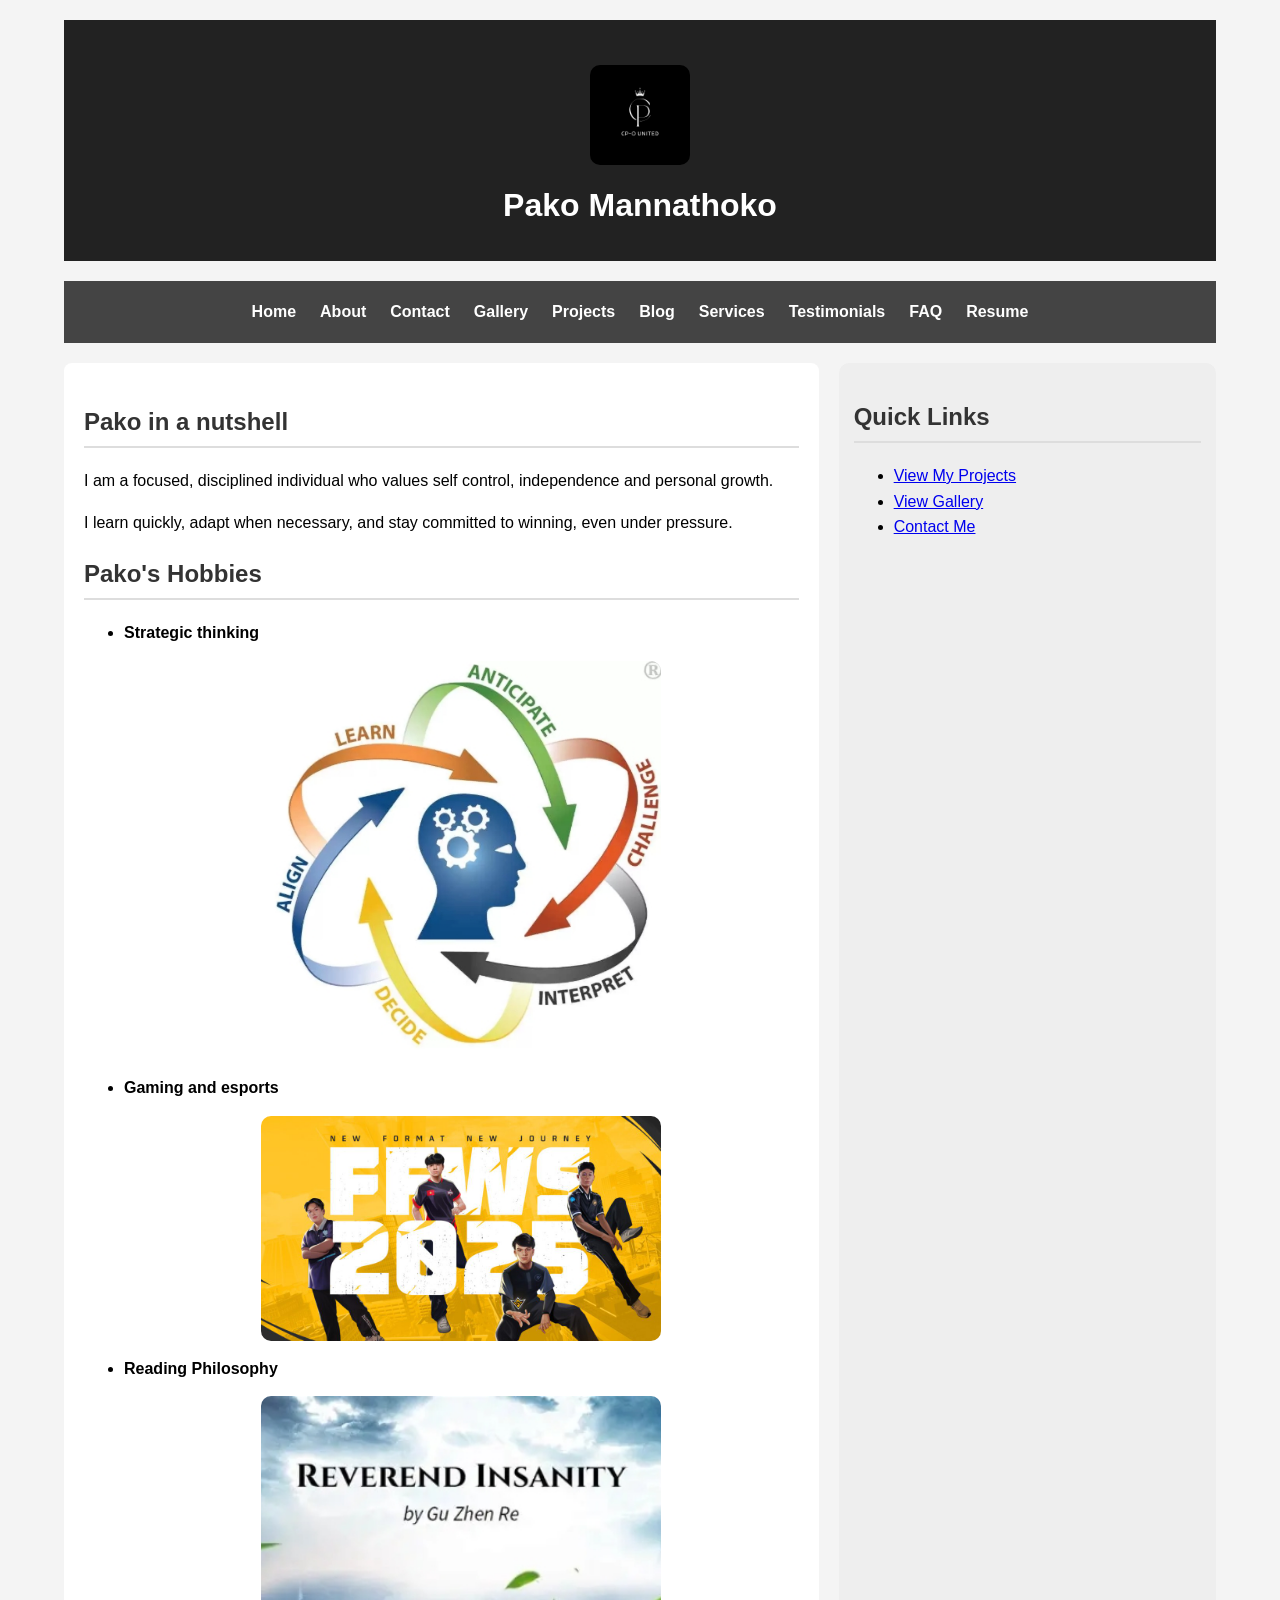
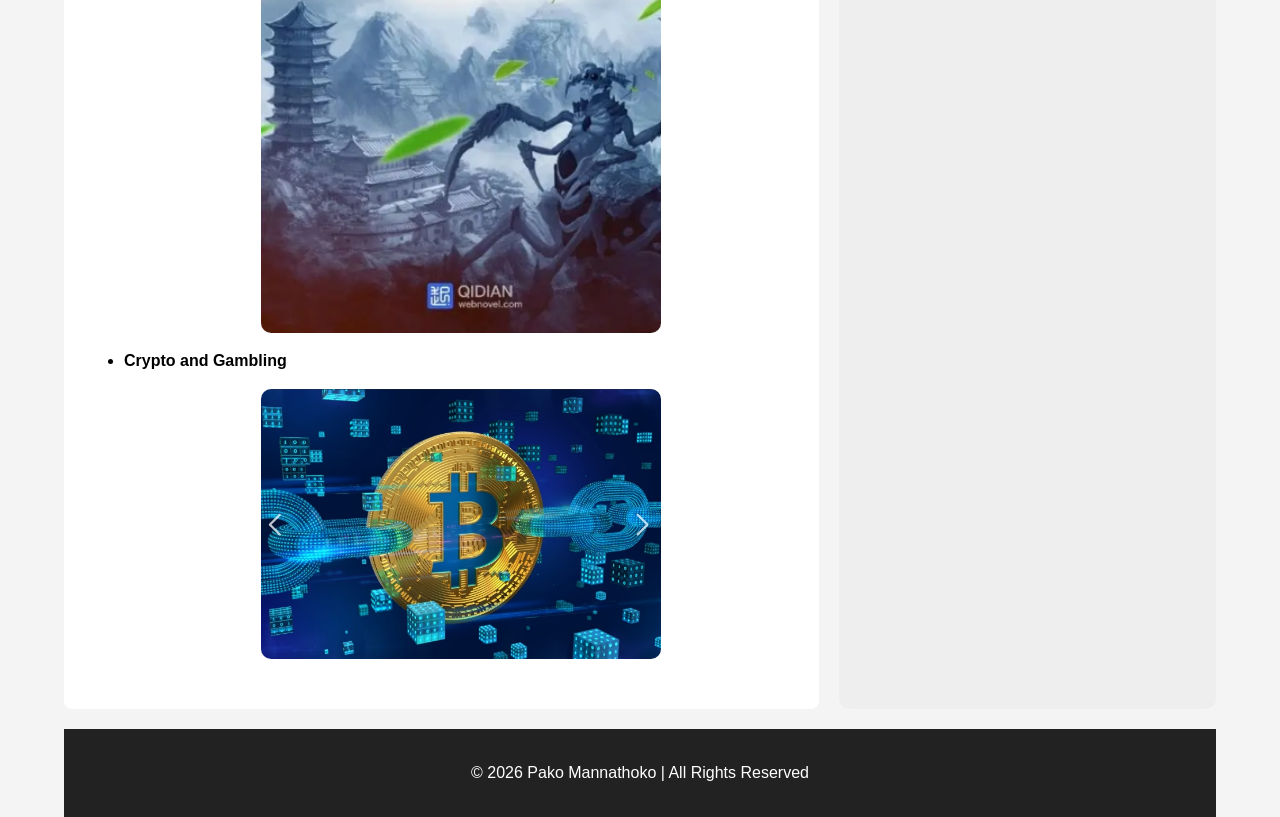
<file: index.html>
<!DOCTYPE html>
<html lang="en">
<head>
  <meta charset="utf-8">
  <meta name="viewport" content="width=device-width, initial-scale=1.0">
  <link rel="stylesheet" href="style.css">
  <title>Pako Mannathoko</title>
</head>
<body>

<div class="page-layout">

<header>
  <a href="index.html">
  <img src="images/logo.png" alt="CP-0 Logo" width="100">
    </a>
  <h1>Pako Mannathoko</h1>
</header>

<nav>
  <button class="nav-toggle" aria-label="Toggle navigation" onclick="this.parentElement.querySelector('.nav-links').classList.toggle('open')">&#9776;</button>
  <div class="nav-links">
    <a href="index.html">Home</a>
    <a href="about.html">About</a>
    <a href="contact.html">Contact</a>
    <a href="gallery.html">Gallery</a>
    <a href="myprojects.html">Projects</a>
    <a href="blog.html">Blog</a>
    <a href="services.html">Services</a>
    <a href="testimonials.html">Testimonials</a>
    <a href="faq.html">FAQ</a>
    <a href="resume.html">Resume</a>
  </div>
</nav>

<main>

  <section>
    <h2>Pako in a nutshell</h2>

    <p>I am a focused, disciplined individual who values self control, independence and personal growth.</p>

    <p>I learn quickly, adapt when necessary, and stay committed to winning, even under pressure.</p>

    <h2>Pako's Hobbies</h2>

    <ul>
      <li>
        <strong>Strategic thinking</strong>
        <img src="./images/strategic.jpeg" alt="Strategic thinking" width=400 height=600>
      </li>

      <li>
        <strong>Gaming and esports</strong>
        <img src="./images/ffws.jpg" alt="Free Fire esports 2025" width=400 height=600>
      </li>

      <li>
        <strong>Reading Philosophy</strong>
        <img src="./images/ri.jpeg" alt="Reverend Insanity book" width=400 height=600>
      </li>

      <li>
        <strong>Crypto and Gambling</strong>
        <img src="./images/bitcoin.jpeg" alt="BlockChain" width=400 height=600>
      </li>
    </ul>
  </section>

</main>

<aside>
  <h2>Quick Links</h2>
  <ul>
    <li><a href="myprojects.html">View My Projects</a></li>
    <li><a href="gallery.html">View Gallery</a></li>
    <li><a href="contact.html">Contact Me</a></li>
  </ul>
</aside>

<footer>
  <p>&copy; 2026 Pako Mannathoko | All Rights Reserved</p>
</footer>

</div>
  <script>
    const observer= new IntersectionObserver((entries))=>{
    entries.forEach(entry=>{
      if(entry.isIntersecting){
        entry.target.classList.add('visible');
      }
    });
    },{threshold: 0.1})
    document.querySelectorAll('.reveal').forEaCH(el=> observer.observe(el));
  </script>
</body>
</html>
</file>
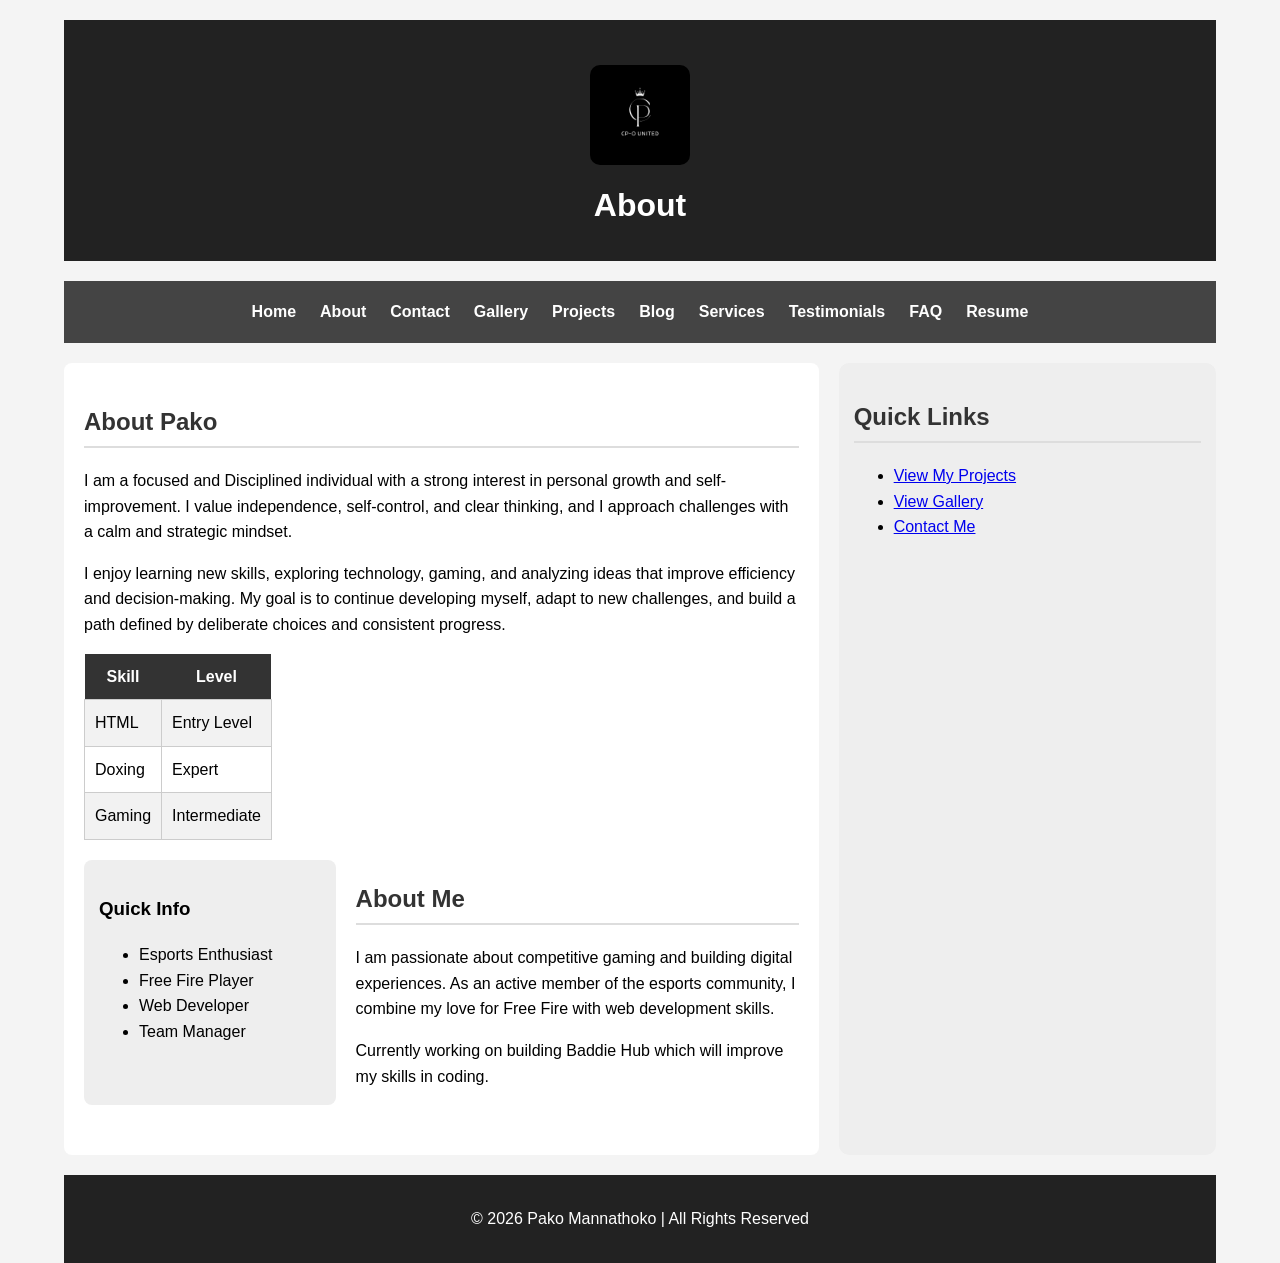
<file: about.html>
<!DOCTYPE html>
<html lang="en">
<head>
  <meta charset="utf-8">
  <meta name="viewport" content="width=device-width, initial-scale=1.0">
  <link rel="stylesheet" href="style.css">
  <title>About - Pako Mannathoko</title>
</head>

<body>

<div class="page-layout">

<header>
 <a href="index.html">
  <img src="images/logo.png" alt="CP-0 Logo" width="100">
    </a>
  <h1>About</h1>
</header>

<nav>
  <button class="nav-toggle" aria-label="Toggle navigation" onclick="this.parentElement.querySelector('.nav-links').classList.toggle('open')">&#9776;</button>
  <div class="nav-links">
    <a href="index.html">Home</a>
    <a href="about.html">About</a>
    <a href="contact.html">Contact</a>
    <a href="gallery.html">Gallery</a>
    <a href="myprojects.html">Projects</a>
    <a href="blog.html">Blog</a>
    <a href="services.html">Services</a>
    <a href="testimonials.html">Testimonials</a>
    <a href="faq.html">FAQ</a>
    <a href="resume.html">Resume</a>
  </div>
</nav>

<main>

  <section>
    <h2>About Pako</h2>

    <p>I am a focused and Disciplined individual with a strong interest in personal growth and self-improvement. I value independence, self-control, and clear thinking, and I approach challenges with a calm and strategic mindset.</p>

    <p>I enjoy learning new skills, exploring technology, gaming, and analyzing ideas that improve efficiency and decision-making. My goal is to continue developing myself, adapt to new challenges, and build a path defined by deliberate choices and consistent progress.</p>

    <table>
      <tr>
        <th>Skill</th>
        <th>Level</th>
      </tr>
      <tr>
        <td>HTML</td>
        <td>Entry Level</td>
      </tr>
      <tr>
        <td>Doxing</td>
        <td>Expert</td>
      </tr>
      <tr>
        <td>Gaming</td>
        <td>Intermediate</td>
      </tr>
    </table>

    <div class="two-column-layout">
      <div class="sidebar">
        <h3>Quick Info</h3>
        <ul>
          <li>Esports Enthusiast</li>
          <li>Free Fire Player</li>
          <li>Web Developer</li>
          <li>Team Manager</li>
        </ul>
      </div>
      <div class="content-area">
        <h2>About Me</h2>
        <p>I am passionate about competitive gaming and building digital experiences. As an active member of the esports community, I combine my love for Free Fire with web development skills.</p>
        <p>Currently working on building Baddie Hub which will improve my skills in coding.</p>
      </div>
    </div>
  </section>

</main>

<aside>
  <h2>Quick Links</h2>
  <ul>
    <li><a href="myprojects.html">View My Projects</a></li>
    <li><a href="gallery.html">View Gallery</a></li>
    <li><a href="contact.html">Contact Me</a></li>
  </ul>
</aside>

<footer>
  <p>&copy; 2026 Pako Mannathoko | All Rights Reserved</p>
</footer>

</div>
</body>
   <script>
    const observer= new IntersectionObserver((entries))=>{
    entries.forEach(entry=>{
      if(entry.isIntersecting){
        entry.target.classList.add('visible');
      }
    });
    },{threshold: 0.1})
    document.querySelectorAll('.reveal').forEaCH(el=> observer.observe(el));
  </script>
</html>
</file>
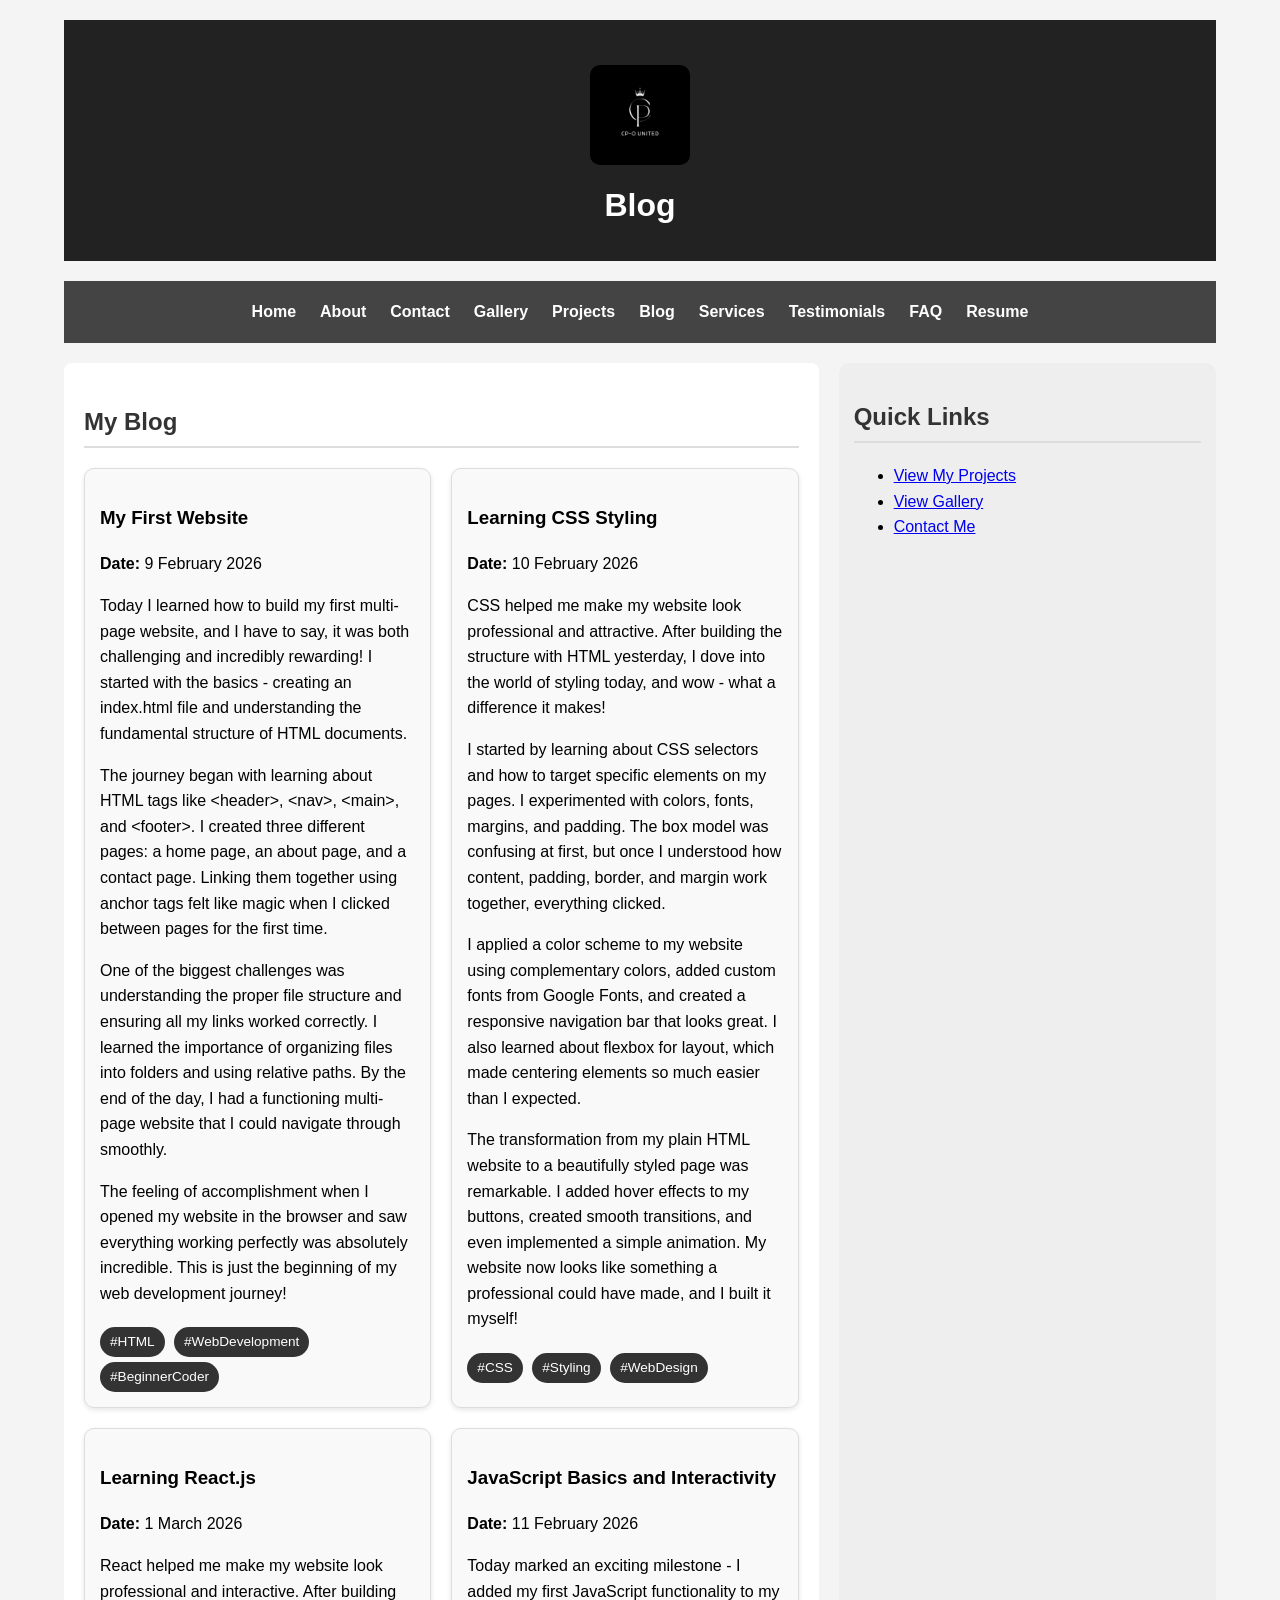
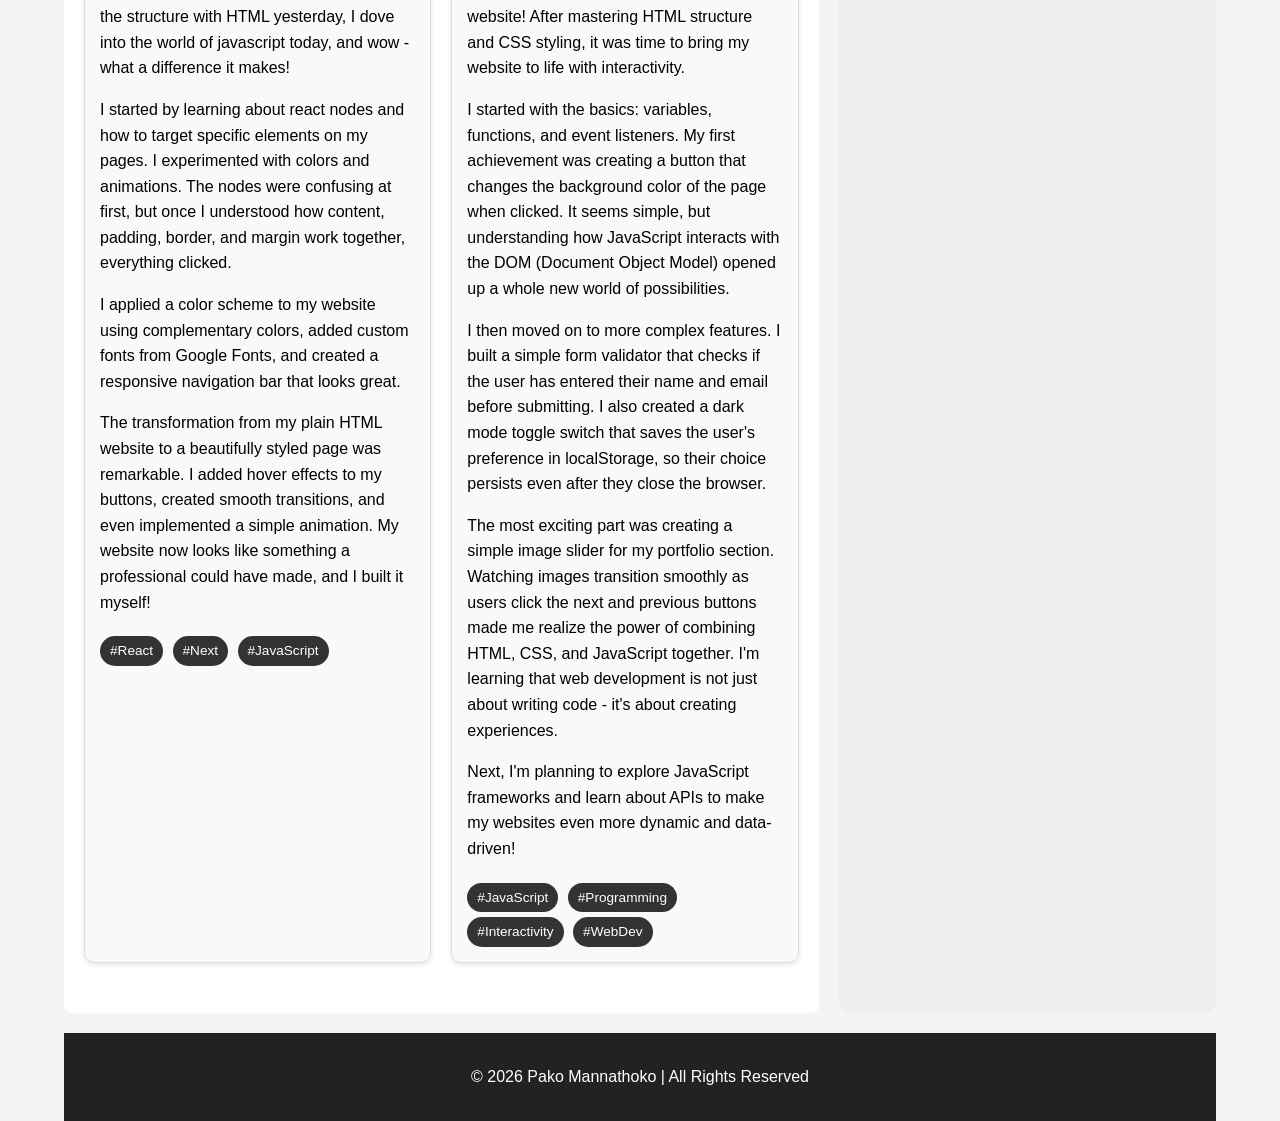
<file: blog.html>
<!DOCTYPE html>
<html lang="en">
<head>
  <meta charset="utf-8">
  <meta name="viewport" content="width=device-width, initial-scale=1.0">
  <link rel="stylesheet" href="style.css">
  <title>Blog - Pako Mannathoko</title>
</head>
<body>

<div class="page-layout">

<header>
 <a href="index.html">
  <img src="images/logo.png" alt="CP-0 Logo" width="100">
    </a>
  <h1>Blog</h1>
</header>

<nav>
  <button class="nav-toggle" aria-label="Toggle navigation" onclick="this.parentElement.querySelector('.nav-links').classList.toggle('open')">&#9776;</button>
  <div class="nav-links">
    <a href="index.html">Home</a>
    <a href="about.html">About</a>
    <a href="contact.html">Contact</a>
    <a href="gallery.html">Gallery</a>
    <a href="myprojects.html">Projects</a>
    <a href="blog.html">Blog</a>
    <a href="services.html">Services</a>
    <a href="testimonials.html">Testimonials</a>
    <a href="faq.html">FAQ</a>
    <a href="resume.html">Resume</a>
  </div>
</nav>

<main>

  <section>
    <h2>My Blog</h2>

    <div class="blog-grid">
      <article class="blog-post">
        <h3>My First Website</h3>
        <p><strong>Date:</strong> 9 February 2026</p>
        <p>Today I learned how to build my first multi-page website, and I have to say, it was both challenging and incredibly rewarding! I started with the basics - creating an index.html file and understanding the fundamental structure of HTML documents.</p>
        <p>The journey began with learning about HTML tags like &lt;header&gt;, &lt;nav&gt;, &lt;main&gt;, and &lt;footer&gt;. I created three different pages: a home page, an about page, and a contact page. Linking them together using anchor tags felt like magic when I clicked between pages for the first time.</p>
        <p>One of the biggest challenges was understanding the proper file structure and ensuring all my links worked correctly. I learned the importance of organizing files into folders and using relative paths. By the end of the day, I had a functioning multi-page website that I could navigate through smoothly.</p>
        <p>The feeling of accomplishment when I opened my website in the browser and saw everything working perfectly was absolutely incredible. This is just the beginning of my web development journey!</p>
        <div class="tags">
          <span class="tag">#HTML</span>
          <span class="tag">#WebDevelopment</span>
          <span class="tag">#BeginnerCoder</span>
        </div>
      </article>

      <article class="blog-post">
        <h3>Learning CSS Styling</h3>
        <p><strong>Date:</strong> 10 February 2026</p>
        <p>CSS helped me make my website look professional and attractive. After building the structure with HTML yesterday, I dove into the world of styling today, and wow - what a difference it makes!</p>
        <p>I started by learning about CSS selectors and how to target specific elements on my pages. I experimented with colors, fonts, margins, and padding. The box model was confusing at first, but once I understood how content, padding, border, and margin work together, everything clicked.</p>
        <p>I applied a color scheme to my website using complementary colors, added custom fonts from Google Fonts, and created a responsive navigation bar that looks great. I also learned about flexbox for layout, which made centering elements so much easier than I expected.</p>
        <p>The transformation from my plain HTML website to a beautifully styled page was remarkable. I added hover effects to my buttons, created smooth transitions, and even implemented a simple animation. My website now looks like something a professional could have made, and I built it myself!</p>
        <div class="tags">
          <span class="tag">#CSS</span>
          <span class="tag">#Styling</span>
          <span class="tag">#WebDesign</span>
        </div>
      </article>

       <article class="blog-post">
        <h3>Learning React.js</h3>
        <p><strong>Date:</strong> 1 March 2026</p>
        <p>React helped me make my website look professional and interactive. After building the structure with HTML yesterday, I dove into the world of javascript today, and wow - what a difference it makes!</p>
        <p>I started by learning about react nodes and how to target specific elements on my pages. I experimented with colors and animations. The nodes were confusing at first, but once I understood how content, padding, border, and margin work together, everything clicked.</p>
        <p>I applied a color scheme to my website using complementary colors, added custom fonts from Google Fonts, and created a responsive navigation bar that looks great.</p>
        <p>The transformation from my plain HTML website to a beautifully styled page was remarkable. I added hover effects to my buttons, created smooth transitions, and even implemented a simple animation. My website now looks like something a professional could have made, and I built it myself!</p>
        <div class="tags">
          <span class="tag">#React</span>
          <span class="tag">#Next</span>
          <span class="tag">#JavaScript</span>
        </div>
      </article>

      <article class="blog-post">
        <h3>JavaScript Basics and Interactivity</h3>
        <p><strong>Date:</strong> 11 February 2026</p>
        <p>Today marked an exciting milestone - I added my first JavaScript functionality to my website! After mastering HTML structure and CSS styling, it was time to bring my website to life with interactivity.</p>
        <p>I started with the basics: variables, functions, and event listeners. My first achievement was creating a button that changes the background color of the page when clicked. It seems simple, but understanding how JavaScript interacts with the DOM (Document Object Model) opened up a whole new world of possibilities.</p>
        <p>I then moved on to more complex features. I built a simple form validator that checks if the user has entered their name and email before submitting. I also created a dark mode toggle switch that saves the user's preference in localStorage, so their choice persists even after they close the browser.</p>
        <p>The most exciting part was creating a simple image slider for my portfolio section. Watching images transition smoothly as users click the next and previous buttons made me realize the power of combining HTML, CSS, and JavaScript together. I'm learning that web development is not just about writing code - it's about creating experiences.</p>
        <p>Next, I'm planning to explore JavaScript frameworks and learn about APIs to make my websites even more dynamic and data-driven!</p>
        <div class="tags">
          <span class="tag">#JavaScript</span>
          <span class="tag">#Programming</span>
          <span class="tag">#Interactivity</span>
          <span class="tag">#WebDev</span>
        </div>
      </article>
    </div>
  </section>

</main>

<aside>
  <h2>Quick Links</h2>
  <ul>
    <li><a href="myprojects.html">View My Projects</a></li>
    <li><a href="gallery.html">View Gallery</a></li>
    <li><a href="contact.html">Contact Me</a></li>
  </ul>
</aside>

<footer>
  <p>&copy; 2026 Pako Mannathoko | All Rights Reserved</p>
</footer>

</div>
</body>
   <script>
    const observer= new IntersectionObserver((entries))=>{
    entries.forEach(entry=>{
      if(entry.isIntersecting){
        entry.target.classList.add('visible');
      }
    });
    },{threshold: 0.1})
    document.querySelectorAll('.reveal').forEaCH(el=> observer.observe(el));
  </script>
</html>
</file>
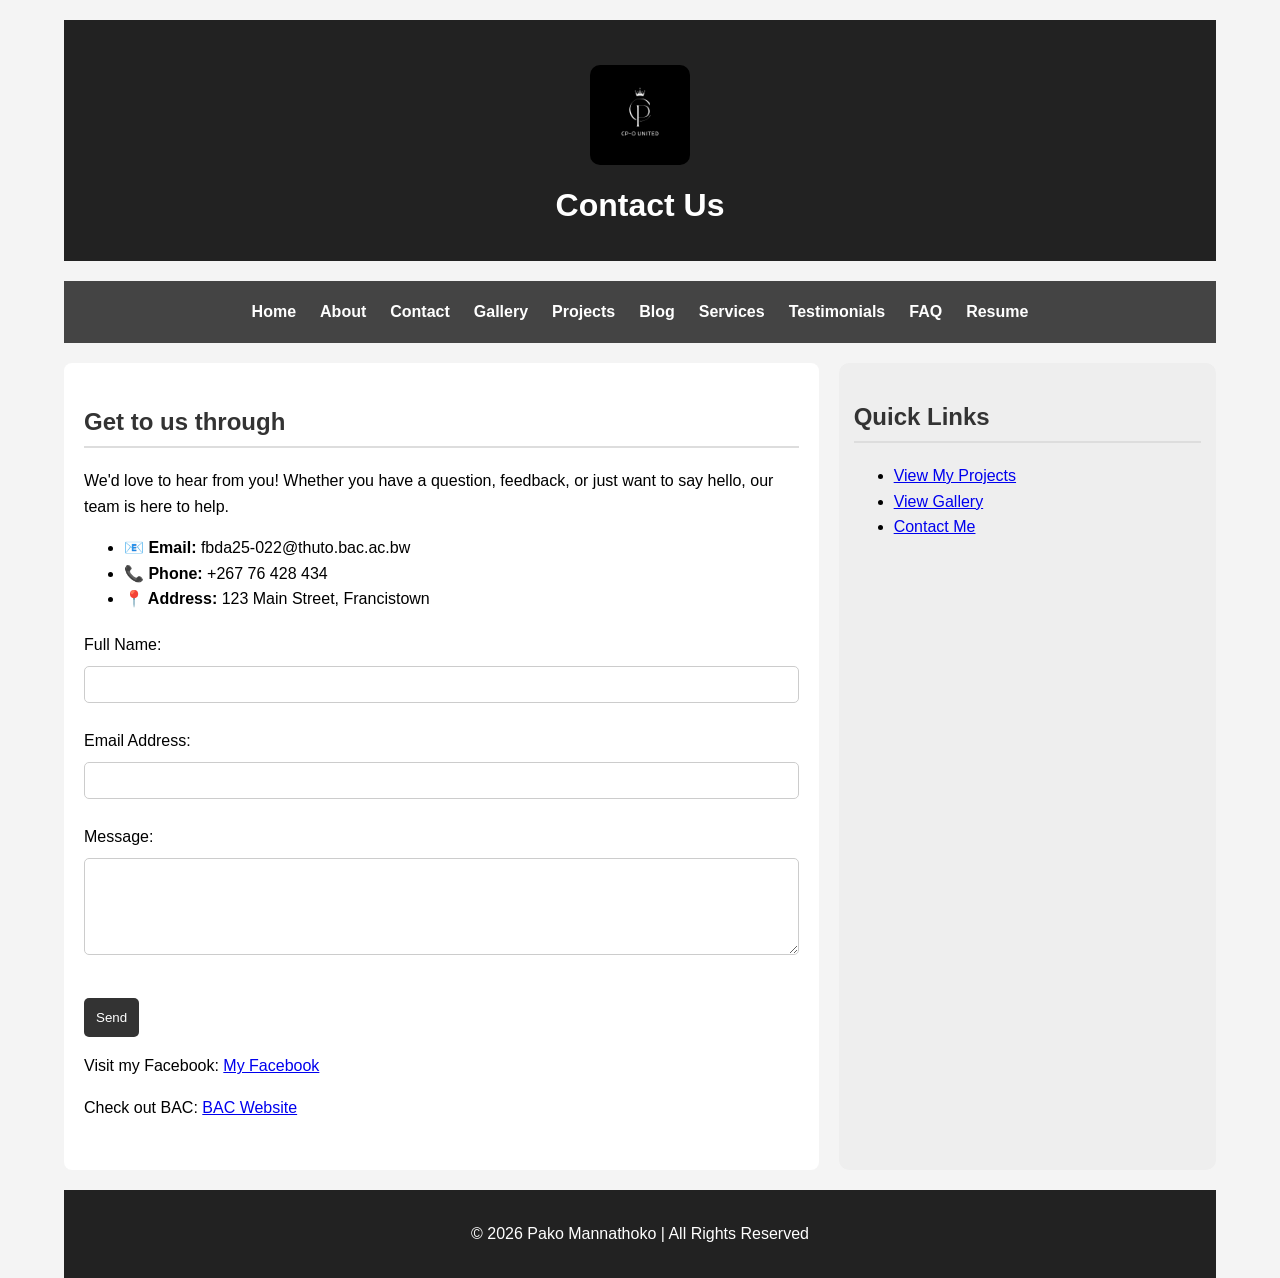
<file: contact.html>
<!DOCTYPE html>
<html lang="en">
<head>
  <meta charset="utf-8">
  <meta name="viewport" content="width=device-width, initial-scale=1.0">
  <link rel="stylesheet" href="style.css">
  <title>Contact - Pako Mannathoko</title>
</head>

<body>

<div class="page-layout">

<header>
 <a href="index.html">
  <img src="images/logo.png" alt="CP-0 Logo" width="100">
    </a>
  <h1>Contact Us</h1>
</header>

<nav>
  <button class="nav-toggle" aria-label="Toggle navigation" onclick="this.parentElement.querySelector('.nav-links').classList.toggle('open')">&#9776;</button>
  <div class="nav-links">
    <a href="index.html">Home</a>
    <a href="about.html">About</a>
    <a href="contact.html">Contact</a>
    <a href="gallery.html">Gallery</a>
    <a href="myprojects.html">Projects</a>
    <a href="blog.html">Blog</a>
    <a href="services.html">Services</a>
    <a href="testimonials.html">Testimonials</a>
    <a href="faq.html">FAQ</a>
    <a href="resume.html">Resume</a>
  </div>
</nav>

<main>

  <section>
    <h2>Get to us through</h2>

    <p>We'd love to hear from you! Whether you have a question, feedback, or just want to say hello, our team is here to help.</p>

    <ul>
      <li><strong>📧 Email:</strong> fbda25-022@thuto.bac.ac.bw</li>
      <li><strong>📞 Phone:</strong> +267 76 428 434</li>
      <li><strong>📍 Address:</strong> 123 Main Street, Francistown</li>
    </ul>

    <form>
      <label for="fullname">Full Name:</label><br>
      <input type="text" id="fullname" name="fullname" required><br><br>

      <label for="email">Email Address:</label><br>
      <input type="email" id="email" name="email" required><br><br>

      <label for="message">Message:</label><br>
      <textarea id="message" name="message" rows="5" required></textarea><br><br>

      <button type="submit">Send</button>
    </form>

    <p>Visit my Facebook: <a href="https://facebook.com" target="_blank">My Facebook</a></p>

    <p>Check out BAC: <a href="https://bac.ac.bw/" target="_blank">BAC Website</a></p>
  </section>

</main>

<aside>
  <h2>Quick Links</h2>
  <ul>
    <li><a href="myprojects.html">View My Projects</a></li>
    <li><a href="gallery.html">View Gallery</a></li>
    <li><a href="contact.html">Contact Me</a></li>
  </ul>
</aside>

<footer>
  <p>&copy; 2026 Pako Mannathoko | All Rights Reserved</p>
</footer>

</div>
   <script>
    const observer= new IntersectionObserver((entries))=>{
    entries.forEach(entry=>{
      if(entry.isIntersecting){
        entry.target.classList.add('visible');
      }
    });
    },{threshold: 0.1})
    document.querySelectorAll('.reveal').forEaCH(el=> observer.observe(el));
  </script>
</body>
</html>
</file>
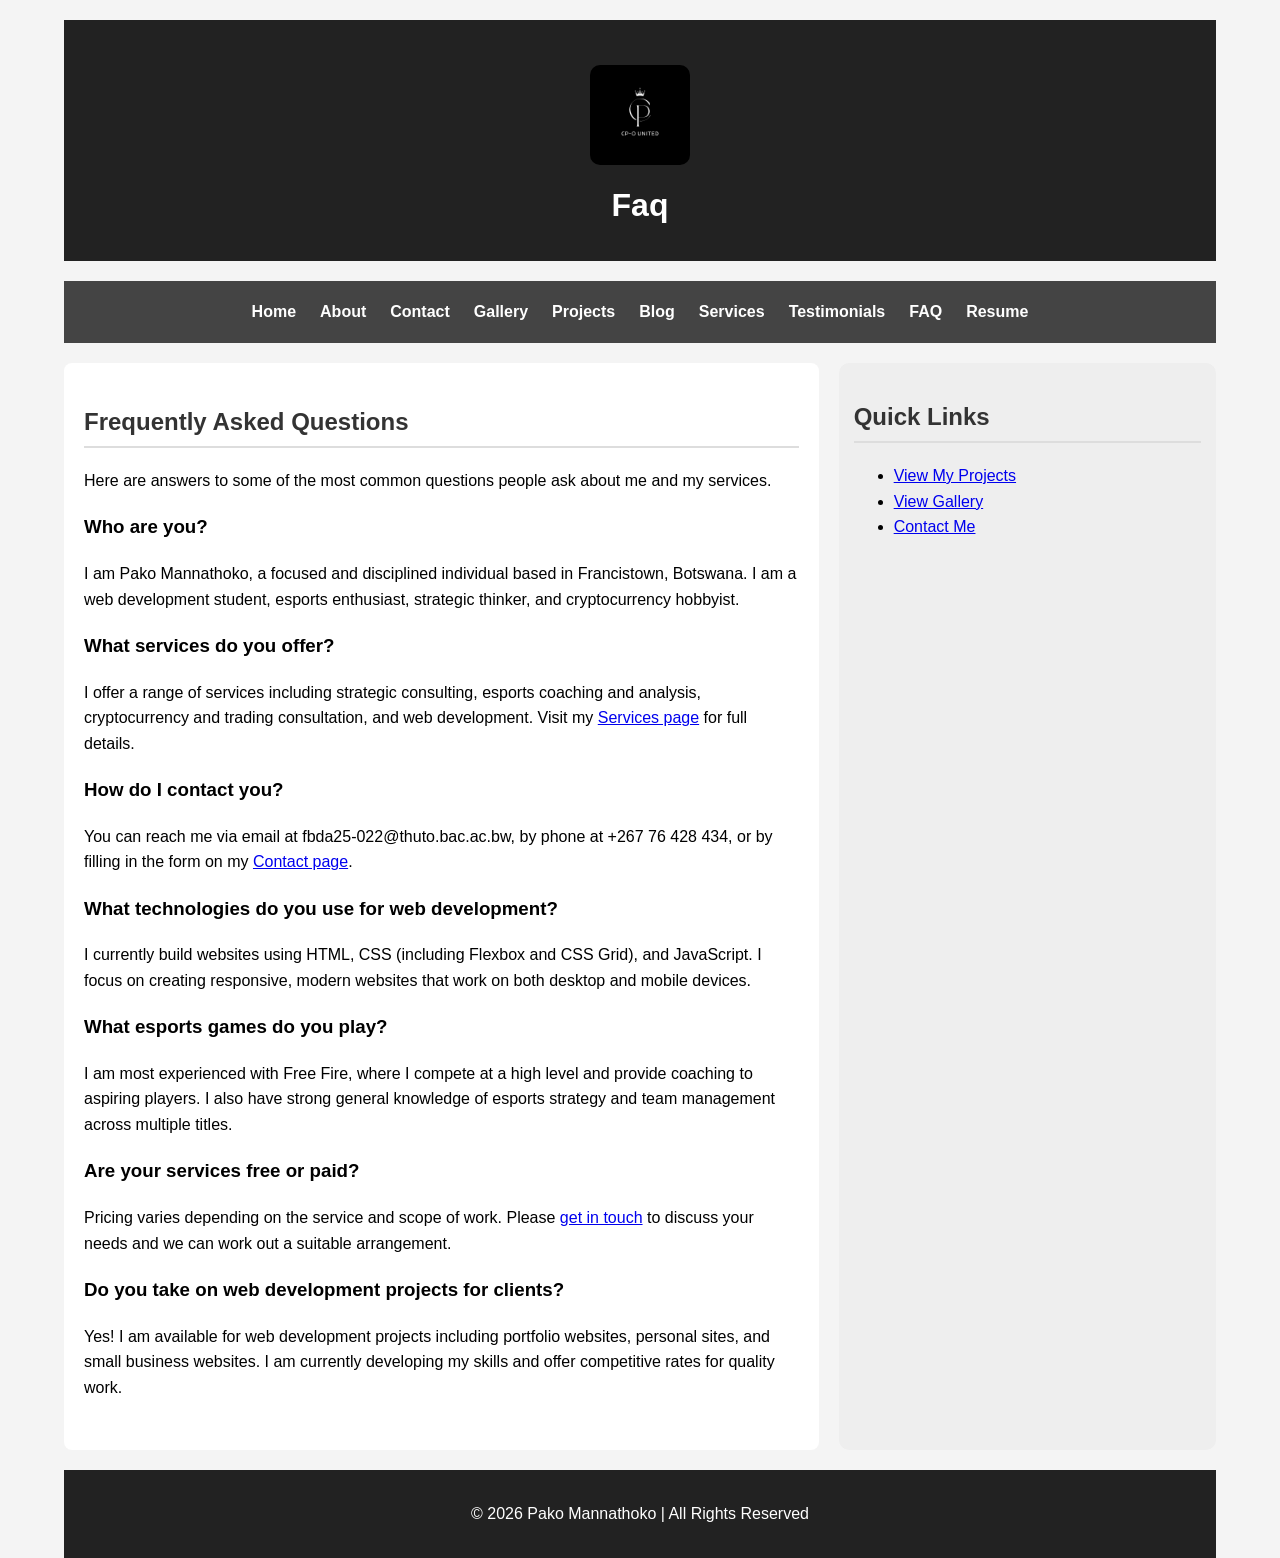
<file: faq.html>
<!DOCTYPE html>
<html lang="en">
<head>
  <meta charset="utf-8">
  <meta name="viewport" content="width=device-width, initial-scale=1.0">
  <link rel="stylesheet" href="style.css">
  <title>FAQ - Pako Mannathoko</title>
</head>
<body>

<div class="page-layout">

<header>
 <a href="index.html">
  <img src="images/logo.png" alt="CP-0 Logo" width="100">
    </a>
  <h1>Faq</h1>
</header>

<nav>
  <button class="nav-toggle" aria-label="Toggle navigation" onclick="this.parentElement.querySelector('.nav-links').classList.toggle('open')">&#9776;</button>
  <div class="nav-links">
    <a href="index.html">Home</a>
    <a href="about.html">About</a>
    <a href="contact.html">Contact</a>
    <a href="gallery.html">Gallery</a>
    <a href="myprojects.html">Projects</a>
    <a href="blog.html">Blog</a>
    <a href="services.html">Services</a>
    <a href="testimonials.html">Testimonials</a>
    <a href="faq.html">FAQ</a>
    <a href="resume.html">Resume</a>
  </div>
</nav>

<main>

  <section>
    <h2>Frequently Asked Questions</h2>

    <p>Here are answers to some of the most common questions people ask about me and my services.</p>

    <article>
      <h3>Who are you?</h3>
      <p>I am Pako Mannathoko, a focused and disciplined individual based in Francistown, Botswana. I am a web development student, esports enthusiast, strategic thinker, and cryptocurrency hobbyist.</p>
    </article>

    <article>
      <h3>What services do you offer?</h3>
      <p>I offer a range of services including strategic consulting, esports coaching and analysis, cryptocurrency and trading consultation, and web development. Visit my <a href="services.html">Services page</a> for full details.</p>
    </article>

    <article>
      <h3>How do I contact you?</h3>
      <p>You can reach me via email at fbda25-022@thuto.bac.ac.bw, by phone at +267 76 428 434, or by filling in the form on my <a href="contact.html">Contact page</a>.</p>
    </article>

    <article>
      <h3>What technologies do you use for web development?</h3>
      <p>I currently build websites using HTML, CSS (including Flexbox and CSS Grid), and JavaScript. I focus on creating responsive, modern websites that work on both desktop and mobile devices.</p>
    </article>

    <article>
      <h3>What esports games do you play?</h3>
      <p>I am most experienced with Free Fire, where I compete at a high level and provide coaching to aspiring players. I also have strong general knowledge of esports strategy and team management across multiple titles.</p>
    </article>

    <article>
      <h3>Are your services free or paid?</h3>
      <p>Pricing varies depending on the service and scope of work. Please <a href="contact.html">get in touch</a> to discuss your needs and we can work out a suitable arrangement.</p>
    </article>

    <article>
      <h3>Do you take on web development projects for clients?</h3>
      <p>Yes! I am available for web development projects including portfolio websites, personal sites, and small business websites. I am currently developing my skills and offer competitive rates for quality work.</p>
    </article>
  </section>

</main>

<aside>
  <h2>Quick Links</h2>
  <ul>
    <li><a href="myprojects.html">View My Projects</a></li>
    <li><a href="gallery.html">View Gallery</a></li>
    <li><a href="contact.html">Contact Me</a></li>
  </ul>
</aside>

<footer>
  <p>&copy; 2026 Pako Mannathoko | All Rights Reserved</p>
</footer>

</div>
   <script>
    const observer= new IntersectionObserver((entries))=>{
    entries.forEach(entry=>{
      if(entry.isIntersecting){
        entry.target.classList.add('visible');
      }
    });
    },{threshold: 0.1})
    document.querySelectorAll('.reveal').forEaCH(el=> observer.observe(el));
  </script>
</body>
</html>
</file>
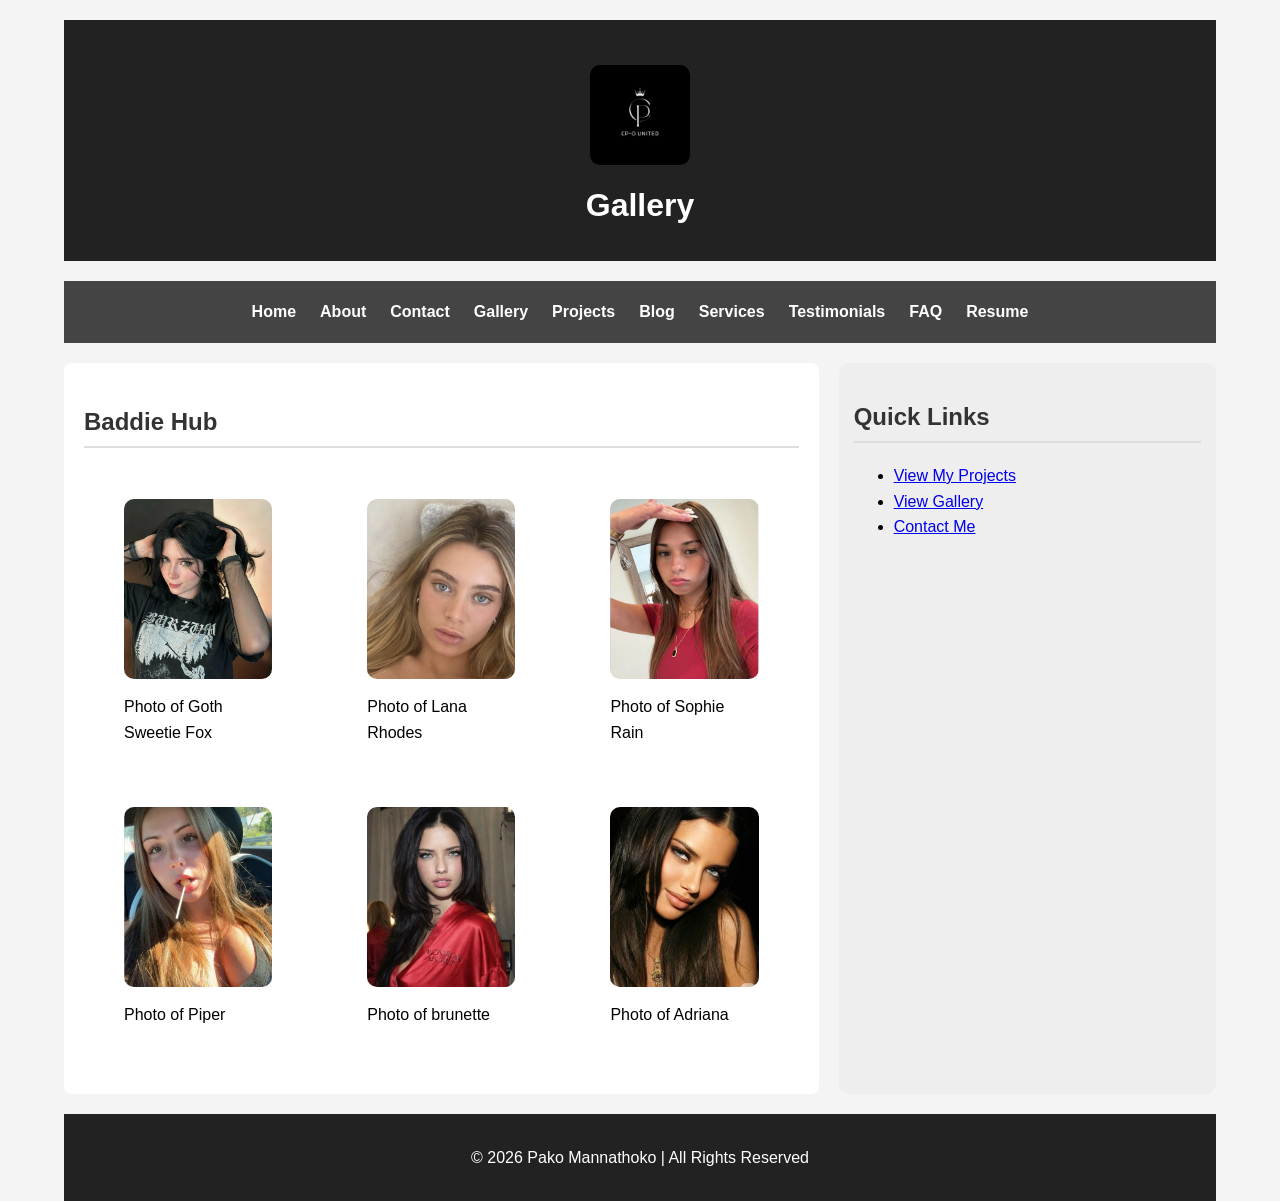
<file: gallery.html>
<!DOCTYPE html>
<html lang="en">
<head>
  <meta charset="utf-8">
  <meta name="viewport" content="width=device-width, initial-scale=1.0">
  <link rel="stylesheet" href="style.css">
  <title>Gallery - Pako Mannathoko</title>
</head>
<body>

<div class="page-layout">

<header>
 <a href="index.html">
  <img src="images/logo.png" alt="CP-0 Logo" width="100">
    </a>
  <h1>Gallery</h1>
</header>

<nav>
  <button class="nav-toggle" aria-label="Toggle navigation" onclick="this.parentElement.querySelector('.nav-links').classList.toggle('open')">&#9776;</button>
  <div class="nav-links">
    <a href="index.html">Home</a>
    <a href="about.html">About</a>
    <a href="contact.html">Contact</a>
    <a href="gallery.html">Gallery</a>
    <a href="myprojects.html">Projects</a>
    <a href="blog.html">Blog</a>
    <a href="services.html">Services</a>
    <a href="testimonials.html">Testimonials</a>
    <a href="faq.html">FAQ</a>
    <a href="resume.html">Resume</a>
  </div>
</nav>

<main>

  <section>
    <h2>Baddie Hub</h2>

    <div class="gallery-grid">
      <figure>
        <img src="./images/Enji.jfif" alt="Sweetie Fox">
        <figcaption>Photo of Goth Sweetie Fox</figcaption>
      </figure>

      <figure>
        <img src="./images/lana.jpeg" alt="Lana Rhodes">
        <figcaption>Photo of Lana Rhodes</figcaption>
      </figure>

      <figure>
        <img src="./images/sophie.jpeg" alt="Sophie Rain">
        <figcaption>Photo of Sophie Rain</figcaption>
      </figure>

      <figure>
        <img src="./images/piper.jpeg" alt="Piper">
        <figcaption>Photo of Piper</figcaption>
      </figure>

      <figure>
        <img src="./images/brunette.jpeg" alt="Brunette">
        <figcaption>Photo of brunette</figcaption>
      </figure>

      <figure>
        <img src="./images/Adriana.jpeg" alt="Adriana">
        <figcaption>Photo of Adriana</figcaption>
      </figure>
    </div>
  </section>

</main>

<aside>
  <h2>Quick Links</h2>
  <ul>
    <li><a href="myprojects.html">View My Projects</a></li>
    <li><a href="gallery.html">View Gallery</a></li>
    <li><a href="contact.html">Contact Me</a></li>
  </ul>
</aside>

<footer>
  <p>&copy; 2026 Pako Mannathoko | All Rights Reserved</p>
</footer>

</div>
   <script>
    const observer= new IntersectionObserver((entries))=>{
    entries.forEach(entry=>{
      if(entry.isIntersecting){
        entry.target.classList.add('visible');
      }
    });
    },{threshold: 0.1})
    document.querySelectorAll('.reveal').forEaCH(el=> observer.observe(el));
  </script>
</body>
</html>
</file>
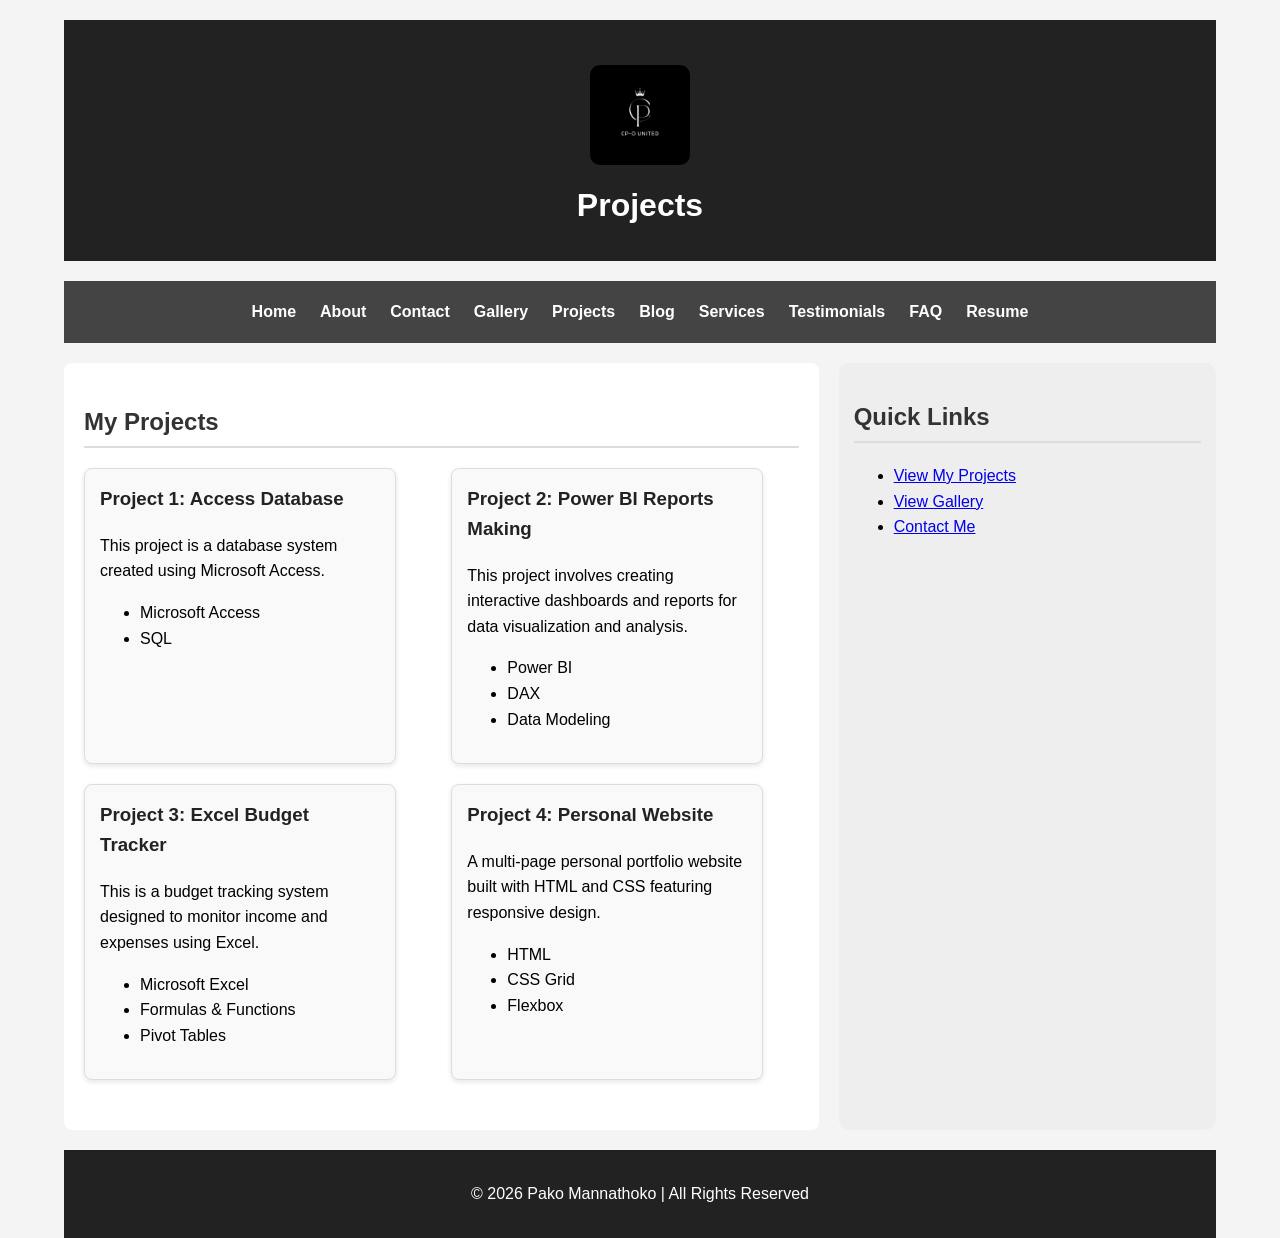
<file: myprojects.html>
<!DOCTYPE html>
<html lang="en">
<head>
  <meta charset="utf-8">
  <meta name="viewport" content="width=device-width, initial-scale=1.0">
  <link rel="stylesheet" href="style.css">
  <title>Projects - Pako Mannathoko</title>
</head>
<body>

<div class="page-layout">

<header>
 <a href="index.html">
  <img src="images/logo.png" alt="CP-0 Logo" width="100">
    </a>
  <h1>Projects</h1>
</header>

<nav>
  <button class="nav-toggle" aria-label="Toggle navigation" onclick="this.parentElement.querySelector('.nav-links').classList.toggle('open')">&#9776;</button>
  <div class="nav-links">
    <a href="index.html">Home</a>
    <a href="about.html">About</a>
    <a href="contact.html">Contact</a>
    <a href="gallery.html">Gallery</a>
    <a href="myprojects.html">Projects</a>
    <a href="blog.html">Blog</a>
    <a href="services.html">Services</a>
    <a href="testimonials.html">Testimonials</a>
    <a href="faq.html">FAQ</a>
    <a href="resume.html">Resume</a>
  </div>
</nav>
<main>

  <section>
    <h2>My Projects</h2>

    <div class="projects-grid">
      <div class="project-card">
        <h3>Project 1: Access Database</h3>
        <p>This project is a database system created using Microsoft Access.</p>
        <ul>
          <li>Microsoft Access</li>
          <li>SQL</li>
        </ul>
      </div>

      <div class="project-card">
        <h3>Project 2: Power BI Reports Making</h3>
        <p>This project involves creating interactive dashboards and reports for data visualization and analysis.</p>
        <ul>
          <li>Power BI</li>
          <li>DAX</li>
          <li>Data Modeling</li>
        </ul>
      </div>

      <div class="project-card">
        <h3>Project 3: Excel Budget Tracker</h3>
        <p>This is a budget tracking system designed to monitor income and expenses using Excel.</p>
        <ul>
          <li>Microsoft Excel</li>
          <li>Formulas &amp; Functions</li>
          <li>Pivot Tables</li>
        </ul>
      </div>

      <div class="project-card">
        <h3>Project 4: Personal Website</h3>
        <p>A multi-page personal portfolio website built with HTML and CSS featuring responsive design.</p>
        <ul>
          <li>HTML</li>
          <li>CSS Grid</li>
          <li>Flexbox</li>
        </ul>
      </div>
    </div>
  </section>

</main>

<aside>
  <h2>Quick Links</h2>
  <ul>
    <li><a href="myprojects.html">View My Projects</a></li>
    <li><a href="gallery.html">View Gallery</a></li>
    <li><a href="contact.html">Contact Me</a></li>
  </ul>
</aside>

<footer>
  <p>&copy; 2026 Pako Mannathoko | All Rights Reserved</p>
</footer>

</div>
   <script>
    const observer= new IntersectionObserver((entries))=>{
    entries.forEach(entry=>{
      if(entry.isIntersecting){
        entry.target.classList.add('visible');
      }
    });
    },{threshold: 0.1})
    document.querySelectorAll('.reveal').forEaCH(el=> observer.observe(el));
  </script>
</body>
</html>
</file>
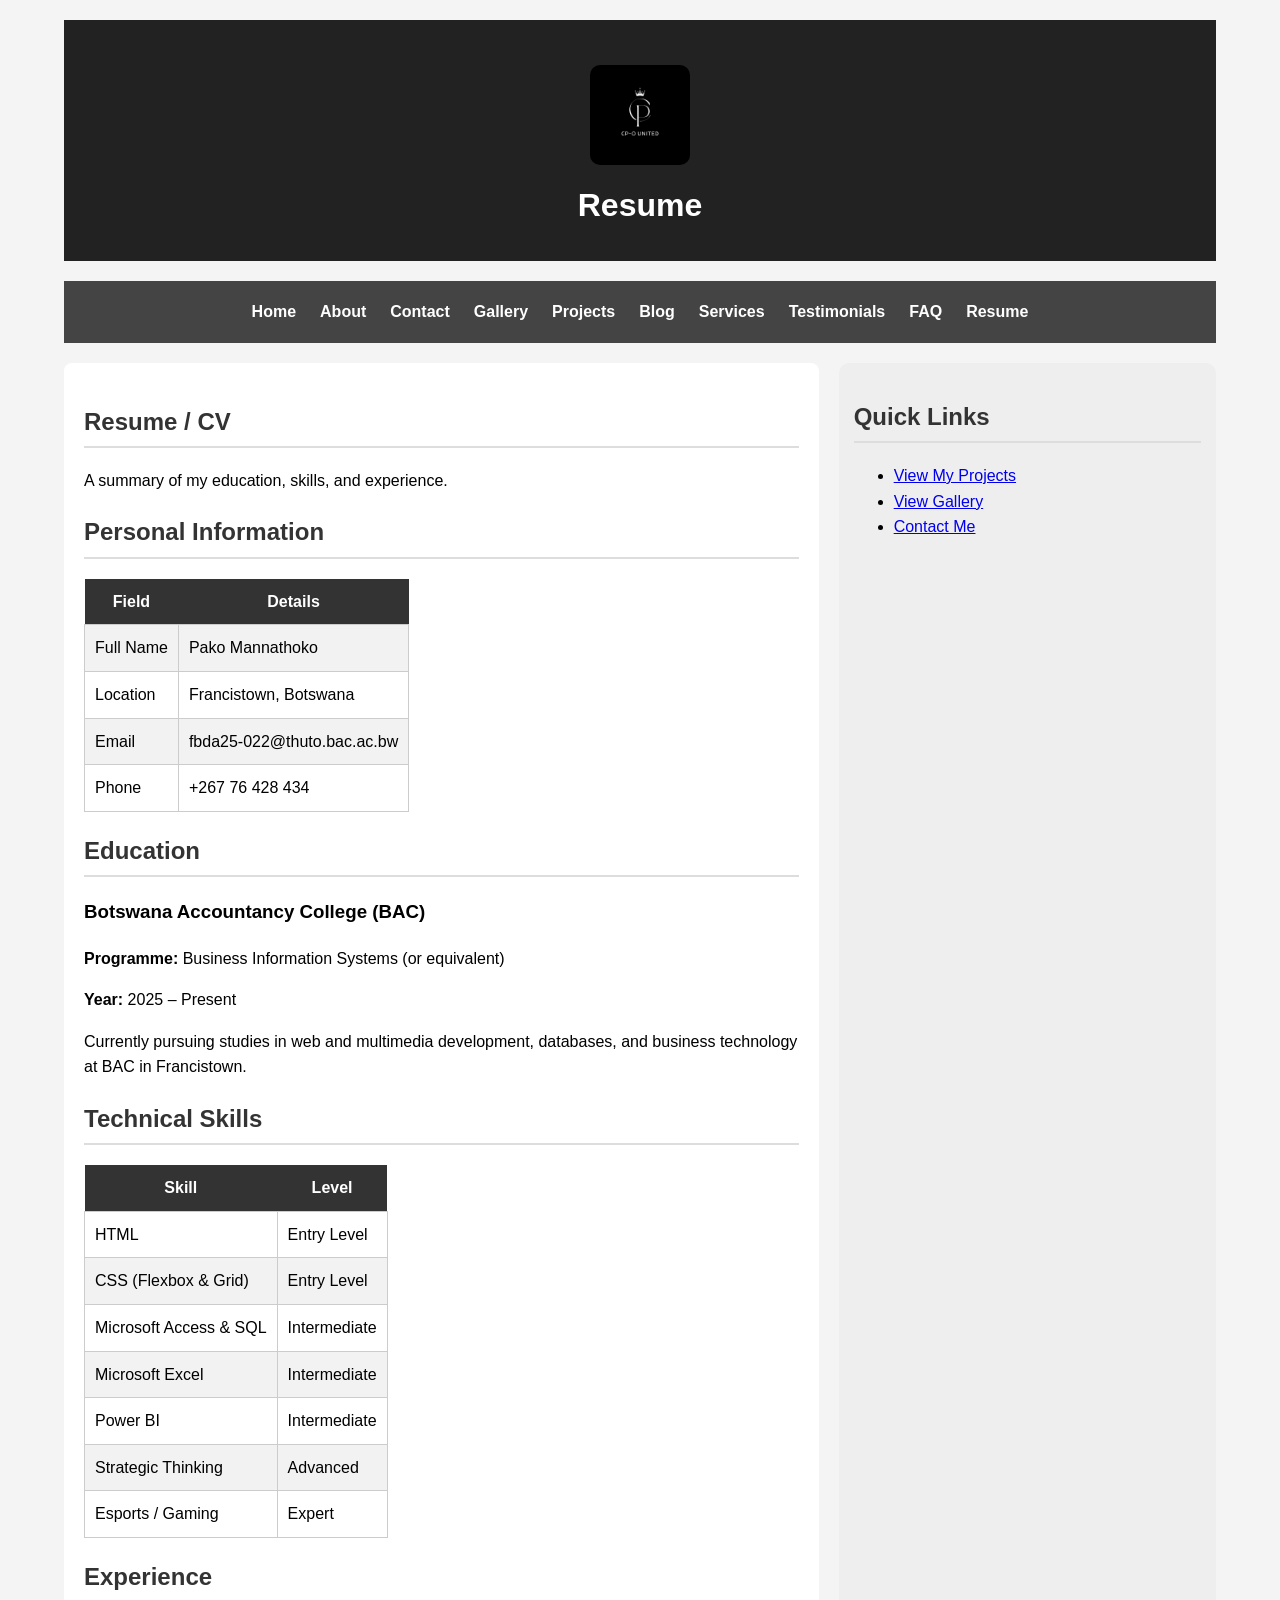
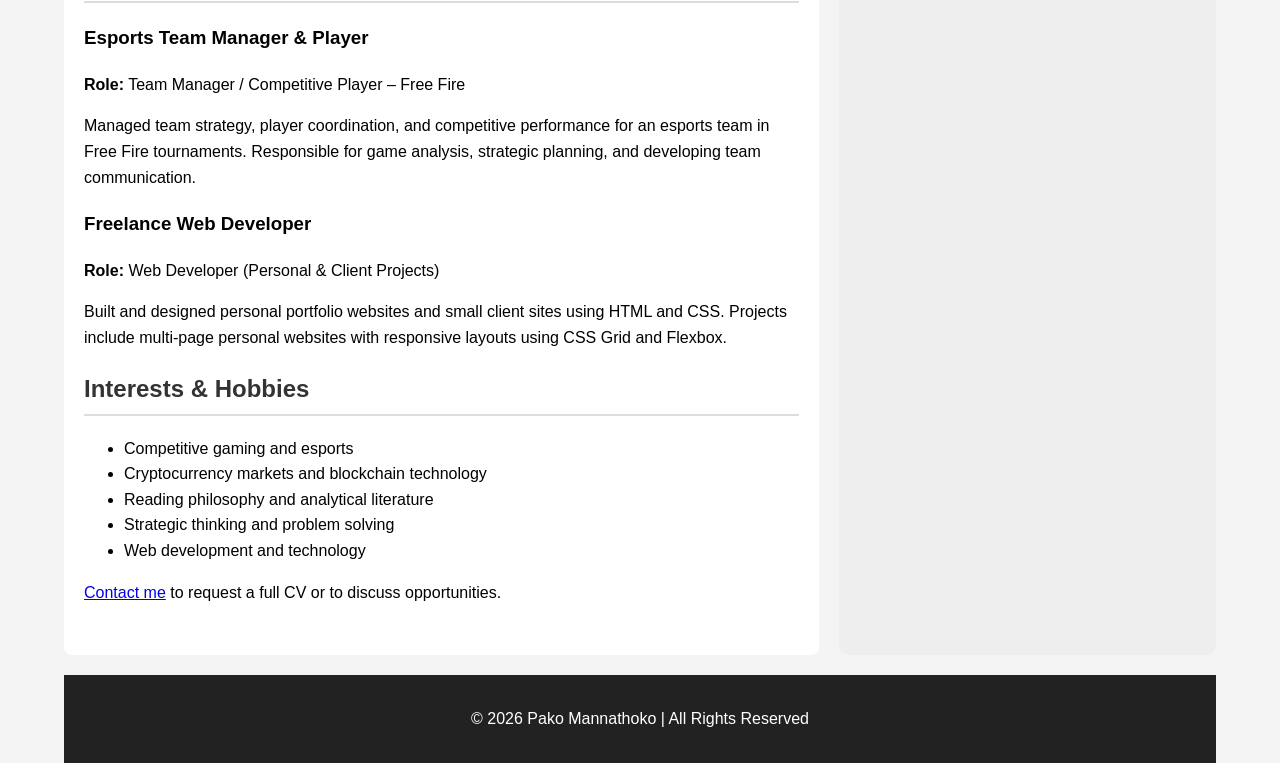
<file: resume.html>
<!DOCTYPE html>
<html lang="en">
<head>
  <meta charset="utf-8">
  <meta name="viewport" content="width=device-width, initial-scale=1.0">
  <link rel="stylesheet" href="style.css">
  <title>Resume - Pako Mannathoko</title>
</head>
<body>

<div class="page-layout">

<header>
 <a href="index.html">
  <img src="images/logo.png" alt="CP-0 Logo" width="100">
    </a>
  <h1>Resume</h1>
</header>

<nav>
  <button class="nav-toggle" aria-label="Toggle navigation" onclick="this.parentElement.querySelector('.nav-links').classList.toggle('open')">&#9776;</button>
  <div class="nav-links">
    <a href="index.html">Home</a>
    <a href="about.html">About</a>
    <a href="contact.html">Contact</a>
    <a href="gallery.html">Gallery</a>
    <a href="myprojects.html">Projects</a>
    <a href="blog.html">Blog</a>
    <a href="services.html">Services</a>
    <a href="testimonials.html">Testimonials</a>
    <a href="faq.html">FAQ</a>
    <a href="resume.html">Resume</a>
  </div>
</nav>

<main>

  <section>
    <h2>Resume / CV</h2>

    <p>A summary of my education, skills, and experience.</p>

    <h2>Personal Information</h2>
    <table>
      <tr>
        <th>Field</th>
        <th>Details</th>
      </tr>
      <tr>
        <td>Full Name</td>
        <td>Pako Mannathoko</td>
      </tr>
      <tr>
        <td>Location</td>
        <td>Francistown, Botswana</td>
      </tr>
      <tr>
        <td>Email</td>
        <td>fbda25-022@thuto.bac.ac.bw</td>
      </tr>
      <tr>
        <td>Phone</td>
        <td>+267 76 428 434</td>
      </tr>
    </table>

    <h2>Education</h2>
    <article>
      <h3>Botswana Accountancy College (BAC)</h3>
      <p><strong>Programme:</strong> Business Information Systems (or equivalent)</p>
      <p><strong>Year:</strong> 2025 – Present</p>
      <p>Currently pursuing studies in web and multimedia development, databases, and business technology at BAC in Francistown.</p>
    </article>

    <h2>Technical Skills</h2>
    <table>
      <thead>
        <tr>
          <th>Skill</th>
          <th>Level</th>
        </tr>
      </thead>
      <tbody>
        <tr>
          <td>HTML</td>
          <td>Entry Level</td>
        </tr>
        <tr>
          <td>CSS (Flexbox &amp; Grid)</td>
          <td>Entry Level</td>
        </tr>
        <tr>
          <td>Microsoft Access &amp; SQL</td>
          <td>Intermediate</td>
        </tr>
        <tr>
          <td>Microsoft Excel</td>
          <td>Intermediate</td>
        </tr>
        <tr>
          <td>Power BI</td>
          <td>Intermediate</td>
        </tr>
        <tr>
          <td>Strategic Thinking</td>
          <td>Advanced</td>
        </tr>
        <tr>
          <td>Esports / Gaming</td>
          <td>Expert</td>
        </tr>
      </tbody>
    </table>

    <h2>Experience</h2>
    <article>
      <h3>Esports Team Manager &amp; Player</h3>
      <p><strong>Role:</strong> Team Manager / Competitive Player – Free Fire</p>
      <p>Managed team strategy, player coordination, and competitive performance for an esports team in Free Fire tournaments. Responsible for game analysis, strategic planning, and developing team communication.</p>
    </article>

    <article>
      <h3>Freelance Web Developer</h3>
      <p><strong>Role:</strong> Web Developer (Personal &amp; Client Projects)</p>
      <p>Built and designed personal portfolio websites and small client sites using HTML and CSS. Projects include multi-page personal websites with responsive layouts using CSS Grid and Flexbox.</p>
    </article>

    <h2>Interests &amp; Hobbies</h2>
    <ul>
      <li>Competitive gaming and esports</li>
      <li>Cryptocurrency markets and blockchain technology</li>
      <li>Reading philosophy and analytical literature</li>
      <li>Strategic thinking and problem solving</li>
      <li>Web development and technology</li>
    </ul>

    <p><a href="contact.html">Contact me</a> to request a full CV or to discuss opportunities.</p>
  </section>

</main>

<aside>
  <h2>Quick Links</h2>
  <ul>
    <li><a href="myprojects.html">View My Projects</a></li>
    <li><a href="gallery.html">View Gallery</a></li>
    <li><a href="contact.html">Contact Me</a></li>
  </ul>
</aside>

<footer>
  <p>&copy; 2026 Pako Mannathoko | All Rights Reserved</p>
</footer>

</div>
</body>
   <script>
    const observer= new IntersectionObserver((entries))=>{
    entries.forEach(entry=>{
      if(entry.isIntersecting){
        entry.target.classList.add('visible');
      }
    });
    },{threshold: 0.1})
    document.querySelectorAll('.reveal').forEaCH(el=> observer.observe(el));
  </script>
</html>
</file>
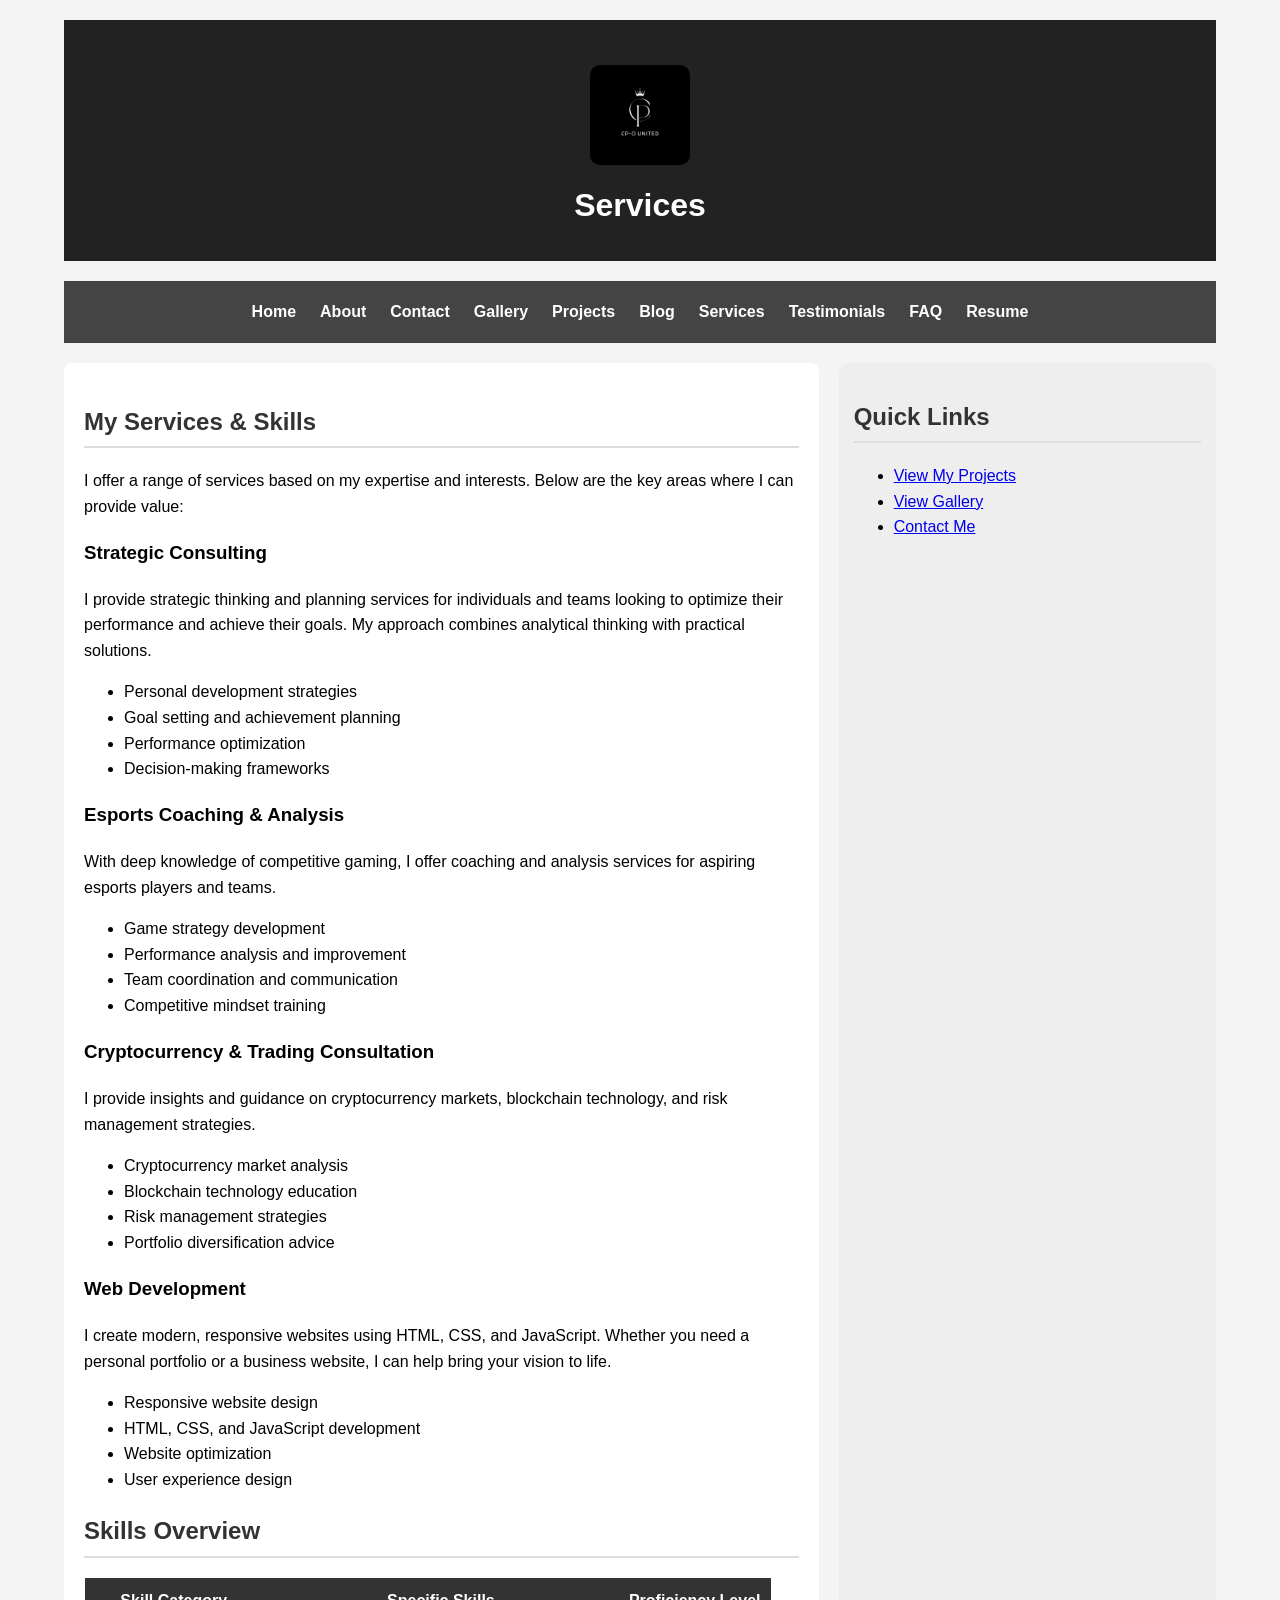
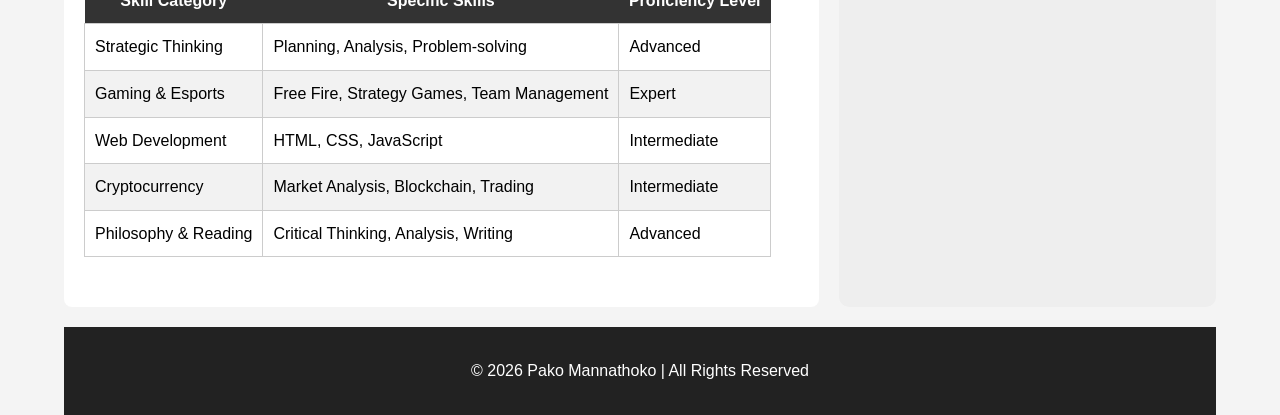
<file: services.html>
<!DOCTYPE html>
<html lang="en">
<head>
  <meta charset="utf-8">
  <meta name="viewport" content="width=device-width, initial-scale=1.0">
  <link rel="stylesheet" href="style.css">
  <title>Services - Pako Mannathoko</title>
</head>
<body>

<div class="page-layout">

<header>
 <a href="index.html">
  <img src="images/logo.png" alt="CP-0 Logo" width="100">
    </a>
  <h1>Services</h1>
</header>

<nav>
  <button class="nav-toggle" aria-label="Toggle navigation" onclick="this.parentElement.querySelector('.nav-links').classList.toggle('open')">&#9776;</button>
  <div class="nav-links">
    <a href="index.html">Home</a>
    <a href="about.html">About</a>
    <a href="contact.html">Contact</a>
    <a href="gallery.html">Gallery</a>
    <a href="myprojects.html">Projects</a>
    <a href="blog.html">Blog</a>
    <a href="services.html">Services</a>
    <a href="testimonials.html">Testimonials</a>
    <a href="faq.html">FAQ</a>
    <a href="resume.html">Resume</a>
  </div>
</nav>

<main>

  <section>
    <h2>My Services &amp; Skills</h2>

    <p>I offer a range of services based on my expertise and interests. Below are the key areas where I can provide value:</p>

    <article>
      <h3>Strategic Consulting</h3>
      <p>I provide strategic thinking and planning services for individuals and teams looking to optimize their performance and achieve their goals. My approach combines analytical thinking with practical solutions.</p>
      <ul>
        <li>Personal development strategies</li>
        <li>Goal setting and achievement planning</li>
        <li>Performance optimization</li>
        <li>Decision-making frameworks</li>
      </ul>
    </article>

    <article>
      <h3>Esports Coaching &amp; Analysis</h3>
      <p>With deep knowledge of competitive gaming, I offer coaching and analysis services for aspiring esports players and teams.</p>
      <ul>
        <li>Game strategy development</li>
        <li>Performance analysis and improvement</li>
        <li>Team coordination and communication</li>
        <li>Competitive mindset training</li>
      </ul>
    </article>

    <article>
      <h3>Cryptocurrency &amp; Trading Consultation</h3>
      <p>I provide insights and guidance on cryptocurrency markets, blockchain technology, and risk management strategies.</p>
      <ul>
        <li>Cryptocurrency market analysis</li>
        <li>Blockchain technology education</li>
        <li>Risk management strategies</li>
        <li>Portfolio diversification advice</li>
      </ul>
    </article>

    <article>
      <h3>Web Development</h3>
      <p>I create modern, responsive websites using HTML, CSS, and JavaScript. Whether you need a personal portfolio or a business website, I can help bring your vision to life.</p>
      <ul>
        <li>Responsive website design</li>
        <li>HTML, CSS, and JavaScript development</li>
        <li>Website optimization</li>
        <li>User experience design</li>
      </ul>
    </article>

    <h2>Skills Overview</h2>

    <table>
      <thead>
        <tr>
          <th>Skill Category</th>
          <th>Specific Skills</th>
          <th>Proficiency Level</th>
        </tr>
      </thead>
      <tbody>
        <tr>
          <td>Strategic Thinking</td>
          <td>Planning, Analysis, Problem-solving</td>
          <td>Advanced</td>
        </tr>
        <tr>
          <td>Gaming &amp; Esports</td>
          <td>Free Fire, Strategy Games, Team Management</td>
          <td>Expert</td>
        </tr>
        <tr>
          <td>Web Development</td>
          <td>HTML, CSS, JavaScript</td>
          <td>Intermediate</td>
        </tr>
        <tr>
          <td>Cryptocurrency</td>
          <td>Market Analysis, Blockchain, Trading</td>
          <td>Intermediate</td>
        </tr>
        <tr>
          <td>Philosophy &amp; Reading</td>
          <td>Critical Thinking, Analysis, Writing</td>
          <td>Advanced</td>
        </tr>
      </tbody>
    </table>
  </section>

</main>

<aside>
  <h2>Quick Links</h2>
  <ul>
    <li><a href="myprojects.html">View My Projects</a></li>
    <li><a href="gallery.html">View Gallery</a></li>
    <li><a href="contact.html">Contact Me</a></li>
  </ul>
</aside>

<footer>
  <p>&copy; 2026 Pako Mannathoko | All Rights Reserved</p>
</footer>

</div>
</body>
   <script>
    const observer= new IntersectionObserver((entries))=>{
    entries.forEach(entry=>{
      if(entry.isIntersecting){
        entry.target.classList.add('visible');
      }
    });
    },{threshold: 0.1})
    document.querySelectorAll('.reveal').forEaCH(el=> observer.observe(el));
  </script>
</html>
</file>
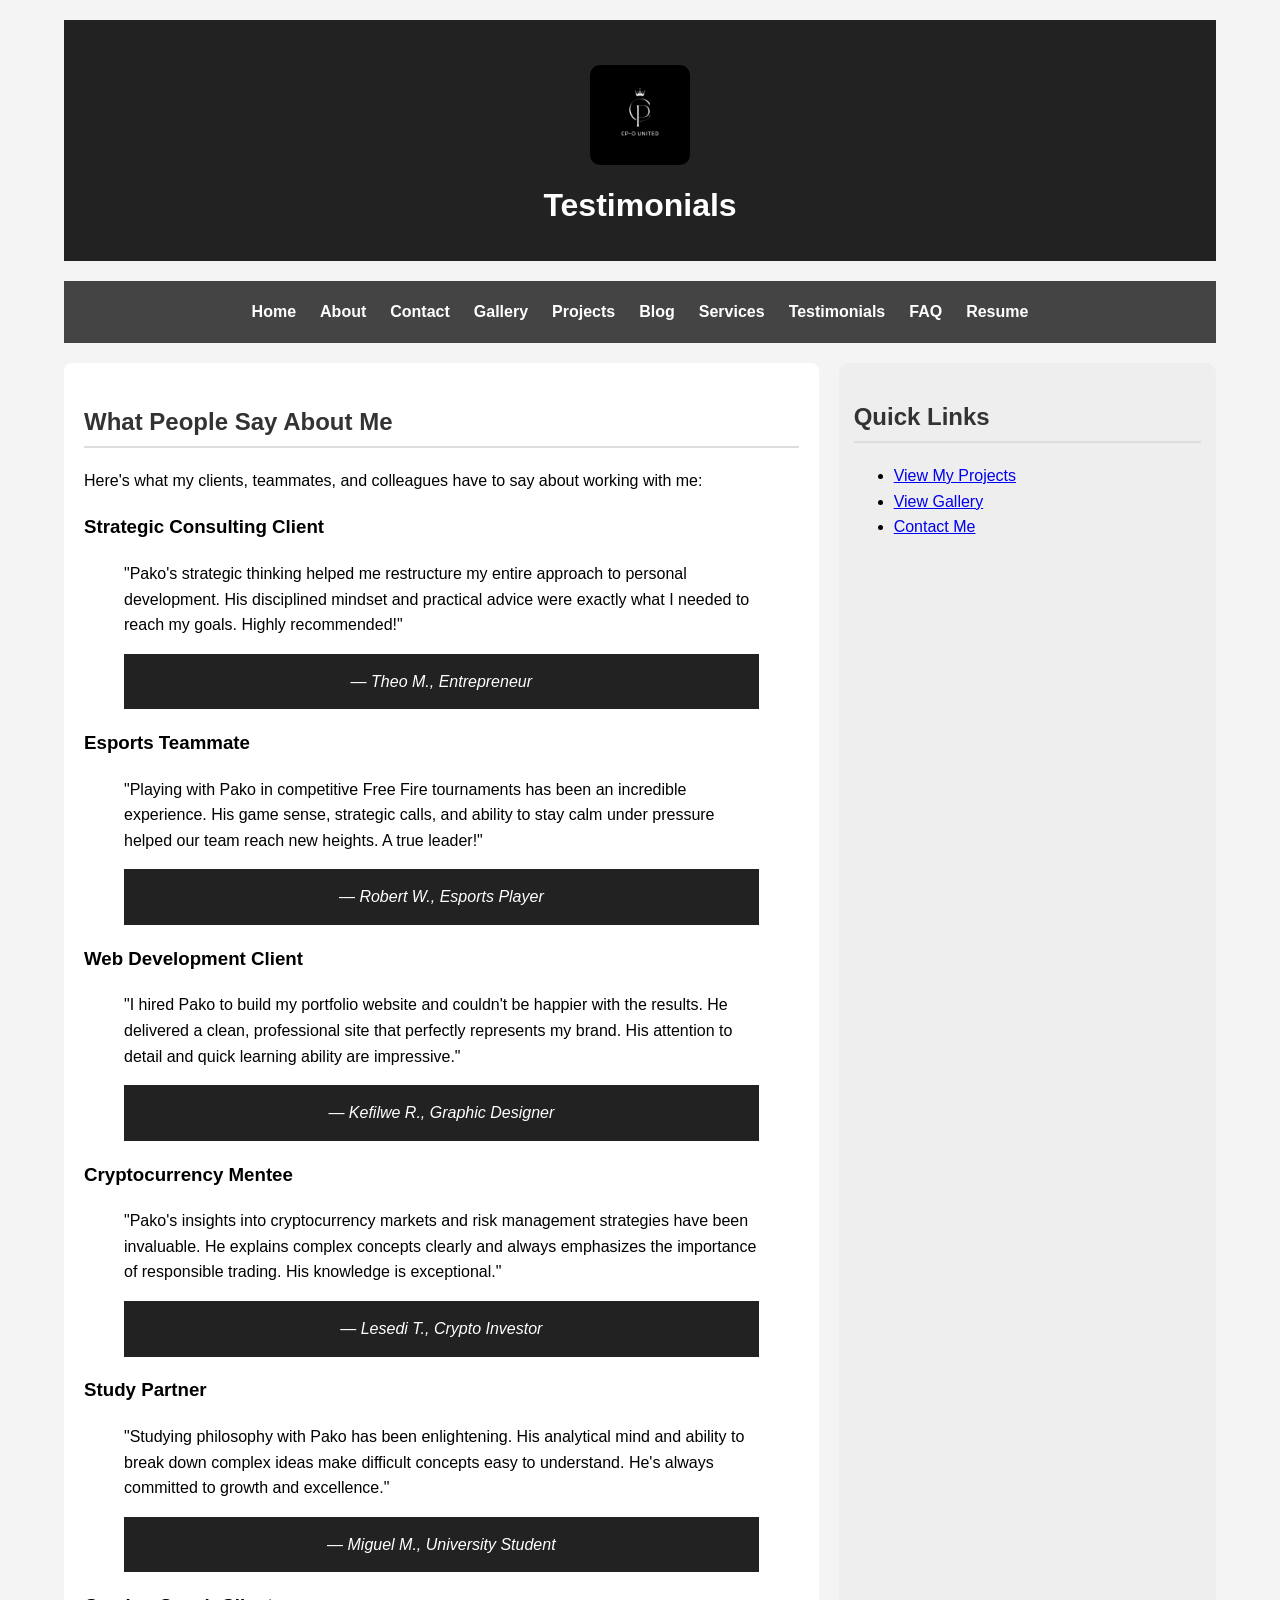
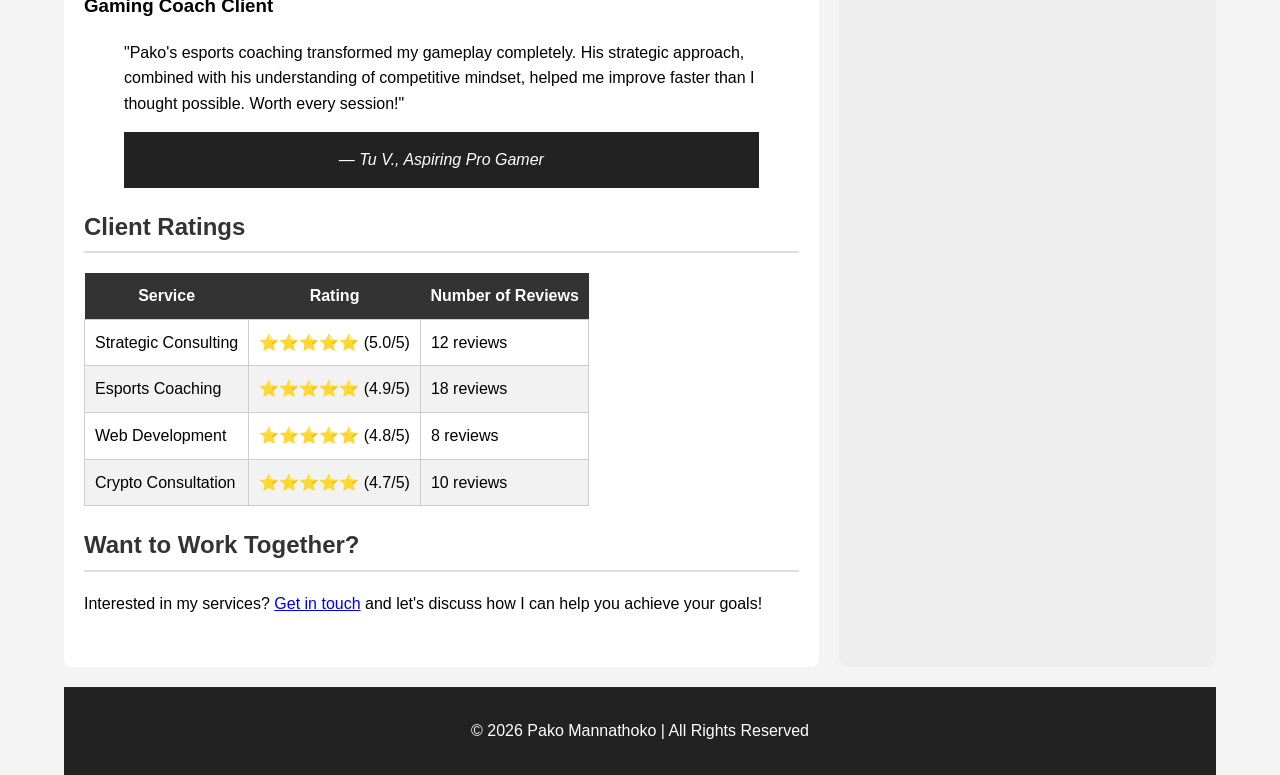
<file: testimonials.html>
<!DOCTYPE html>
<html lang="en">
<head>
  <meta charset="utf-8">
  <meta name="viewport" content="width=device-width, initial-scale=1.0">
  <link rel="stylesheet" href="style.css">
  <title>Testimonials - Pako Mannathoko</title>
</head>
<body>

<div class="page-layout">

<header>
 <a href="index.html">
  <img src="images/logo.png" alt="CP-0 Logo" width="100">
    </a>
  <h1>Testimonials</h1>
</header>

<nav>
  <button class="nav-toggle" aria-label="Toggle navigation" onclick="this.parentElement.querySelector('.nav-links').classList.toggle('open')">&#9776;</button>
  <div class="nav-links">
    <a href="index.html">Home</a>
    <a href="about.html">About</a>
    <a href="contact.html">Contact</a>
    <a href="gallery.html">Gallery</a>
    <a href="myprojects.html">Projects</a>
    <a href="blog.html">Blog</a>
    <a href="services.html">Services</a>
    <a href="testimonials.html">Testimonials</a>
    <a href="faq.html">FAQ</a>
    <a href="resume.html">Resume</a>
  </div>
</nav>

<main>

  <section>
    <h2>What People Say About Me</h2>

    <p>Here's what my clients, teammates, and colleagues have to say about working with me:</p>

    <article>
      <h3>Strategic Consulting Client</h3>
      <blockquote>
        <p>"Pako's strategic thinking helped me restructure my entire approach to personal development. His disciplined mindset and practical advice were exactly what I needed to reach my goals. Highly recommended!"</p>
        <footer>— <cite>Theo M., Entrepreneur</cite></footer>
      </blockquote>
    </article>

    <article>
      <h3>Esports Teammate</h3>
      <blockquote>
        <p>"Playing with Pako in competitive Free Fire tournaments has been an incredible experience. His game sense, strategic calls, and ability to stay calm under pressure helped our team reach new heights. A true leader!"</p>
        <footer>— <cite>Robert W., Esports Player</cite></footer>
      </blockquote>
    </article>

    <article>
      <h3>Web Development Client</h3>
      <blockquote>
        <p>"I hired Pako to build my portfolio website and couldn't be happier with the results. He delivered a clean, professional site that perfectly represents my brand. His attention to detail and quick learning ability are impressive."</p>
        <footer>— <cite>Kefilwe R., Graphic Designer</cite></footer>
      </blockquote>
    </article>

    <article>
      <h3>Cryptocurrency Mentee</h3>
      <blockquote>
        <p>"Pako's insights into cryptocurrency markets and risk management strategies have been invaluable. He explains complex concepts clearly and always emphasizes the importance of responsible trading. His knowledge is exceptional."</p>
        <footer>— <cite>Lesedi T., Crypto Investor</cite></footer>
      </blockquote>
    </article>

    <article>
      <h3>Study Partner</h3>
      <blockquote>
        <p>"Studying philosophy with Pako has been enlightening. His analytical mind and ability to break down complex ideas make difficult concepts easy to understand. He's always committed to growth and excellence."</p>
        <footer>— <cite>Miguel M., University Student</cite></footer>
      </blockquote>
    </article>

    <article>
      <h3>Gaming Coach Client</h3>
      <blockquote>
        <p>"Pako's esports coaching transformed my gameplay completely. His strategic approach, combined with his understanding of competitive mindset, helped me improve faster than I thought possible. Worth every session!"</p>
        <footer>— <cite>Tu V., Aspiring Pro Gamer</cite></footer>
      </blockquote>
    </article>

    <h2>Client Ratings</h2>

    <table>
      <thead>
        <tr>
          <th>Service</th>
          <th>Rating</th>
          <th>Number of Reviews</th>
        </tr>
      </thead>
      <tbody>
        <tr>
          <td>Strategic Consulting</td>
          <td>⭐⭐⭐⭐⭐ (5.0/5)</td>
          <td>12 reviews</td>
        </tr>
        <tr>
          <td>Esports Coaching</td>
          <td>⭐⭐⭐⭐⭐ (4.9/5)</td>
          <td>18 reviews</td>
        </tr>
        <tr>
          <td>Web Development</td>
          <td>⭐⭐⭐⭐⭐ (4.8/5)</td>
          <td>8 reviews</td>
        </tr>
        <tr>
          <td>Crypto Consultation</td>
          <td>⭐⭐⭐⭐⭐ (4.7/5)</td>
          <td>10 reviews</td>
        </tr>
      </tbody>
    </table>

    <h2>Want to Work Together?</h2>
    <p>Interested in my services? <a href="contact.html">Get in touch</a> and let's discuss how I can help you achieve your goals!</p>
  </section>

</main>

<aside>
  <h2>Quick Links</h2>
  <ul>
    <li><a href="myprojects.html">View My Projects</a></li>
    <li><a href="gallery.html">View Gallery</a></li>
    <li><a href="contact.html">Contact Me</a></li>
  </ul>
</aside>

<footer>
  <p>&copy; 2026 Pako Mannathoko | All Rights Reserved</p>
</footer>

</div>
   <script>
    const observer= new IntersectionObserver((entries))=>{
    entries.forEach(entry=>{
      if(entry.isIntersecting){
        entry.target.classList.add('visible');
      }
    });
    },{threshold: 0.1})
    document.querySelectorAll('.reveal').forEaCH(el=> observer.observe(el));
  </script>
</body>
  
</html>
</file>
<file: style.css>
body {
  font-family: Arial, sans-serif;
  background-color: #f4f4f4;
  margin: 0;
  padding: 0;
  line-height: 1.6;
}

header {
  background-color: #222;
  color: white;
  text-align: center;
  padding: 30px 20px;
}

header h1 {
  margin: 0;
  font-size: clamp(1.4rem, 5vw, 2rem);
}

header img{
  align-items: left;
}

/* ===== NAV ===== */
nav {
  background-color: #444;
  padding: 0;
  position: relative;
}

.nav-toggle {
  display: none;
  background: none;
  border: none;
  cursor: pointer;
  padding: 16px 20px;
  width: 100%;
  text-align: left;
  color: white;
  font-size: 1.5rem;
  line-height: 1;
  margin: 0;
  border-radius: 0;
}

.nav-toggle:hover {
  background-color: #555;
}

.nav-links {
  display: flex;
  flex-wrap: wrap;
  justify-content: center;
  gap: 0;
  padding: 10px 15px;
}

.nav-links a {
  color: white;
  text-decoration: none;
  font-weight: bold;
  padding: 8px 12px;
  border-radius: 4px;
  white-space: nowrap;
}

.nav-links a:hover {
  color: yellow;
  text-decoration: underline;
}

main {
  background: white;
  padding: 20px;
  border-radius: 8px;
}

section {
  margin-bottom: 30px;
}

h2 {
  color: #333;
  border-bottom: 2px solid #ddd;
  padding-bottom: 5px;
}

footer {
  background-color: #222;
  color: white;
  text-align: center;
  padding: 15px;
  margin-top: 0;
}

img {
  border-radius: 10px;
  max-width: 100%;
  height: auto;
  display: block;
  margin: 15px auto;
}

table {
  width: 100%;
  border-collapse: collapse;
  margin-top: 15px;
  overflow-x: auto;
  display: block;
}

table th {
  background-color: #333;
  color: white;
  padding: 10px;
}

table td {
  padding: 10px;
  border: 1px solid #ccc;
}

table tr:nth-child(even) {
  background-color: #f2f2f2;
}

form {
  margin-top: 20px;
}

input, textarea {
  width: 100%;
  padding: 10px;
  margin-top: 8px;
  border: 1px solid #ccc;
  border-radius: 5px;
  box-sizing: border-box;
}

button {
  background-color: #333;
  color: white;
  padding: 12px;
  border: none;
  margin-top: 10px;
  cursor: pointer;
  border-radius: 5px;
}

button:hover {
  background-color: green;
}

.project-containers {
  display: flex;
  gap: 20px;
  flex-wrap: wrap;
  margin-top: 20px;
}

.project-card {
  background-color: #f9f9f9;
  border: 1px solid #ddd;
  border-radius: 8px;
  padding: 15px;
  width: 280px;
  flex-grow: 1;
  box-shadow: 0px 2px 5px rgba(0,0,0,0.1);
}

.project-card h3 {
  margin-top: 0;
  color: #222;
}

.two-column-layout {
  display: flex;
  gap: 20px;
  margin-top: 20px;
  flex-wrap: wrap;
}

.sidebar {
  background-color: #eee;
  padding: 15px;
  border-radius: 8px;
  min-width: 200px;
  flex: 1;
}

.content-area {
  min-width: 200px;
  flex: 2;
}

.gallery-container {
  display: flex;
  gap: 15px;
  flex-wrap: wrap;
  justify-content: center;
}

.gallery-container img {
  width: 200px;
  height: 150px;
  object-fit: cover;
}

.grid-example {
  display: grid;
  grid-template-columns: repeat(2, 1fr);
  gap: 15px;
  margin-top: 20px;
}

.box {
  background-color: #ddd;
  padding: 20px;
  text-align: center;
  border-radius: 8px;
}

.projects-grid {
  display: grid;
  grid-template-columns: repeat(auto-fill, minmax(240px, 1fr));
  gap: 20px;
  margin-top: 20px;
}

.gallery-grid {
  display: grid;
  grid-template-columns: repeat(auto-fill, minmax(180px, 1fr));
  gap: 15px;
  margin-top: 20px;
}

.gallery-grid img {
  width: 100%;
  height: 180px;
  object-fit: cover;
  border-radius: 10px;
}

.blog-grid {
  display: grid;
  grid-template-columns: repeat(auto-fill, minmax(280px, 1fr));
  gap: 20px;
  margin-top: 20px;
}

.blog-post {
  background: #f9f9f9;
  padding: 15px;
  border-radius: 10px;
  border: 1px solid #ddd;
  box-shadow: 0px 2px 5px rgba(0,0,0,0.1);
}

.page-layout {
  display: grid;
  grid-template-areas:
    "header header"
    "nav nav"
    "main aside"
    "footer footer";
  grid-template-columns: 2fr 1fr;
  gap: 20px;
  width: 90%;
  margin: auto;
  margin-top: 20px;
}

.page-layout header { grid-area: header; }
.page-layout nav    { grid-area: nav; }
.page-layout main   { grid-area: main; }
.page-layout aside  { grid-area: aside; background: #eee; padding: 15px; border-radius: 10px; }
.page-layout footer { grid-area: footer; }

.project-card, .blog-post {
  transition: transform 0.3s;
}

.project-card:hover, .blog-post:hover {
  transform: scale(1.03);
}

.tags {
  margin-top: 12px;
}

.tag {
  display: inline-block;
  background-color: #333;
  color: white;
  padding: 4px 10px;
  border-radius: 15px;
  font-size: 0.85em;
  margin-right: 5px;
  margin-top: 5px;
}

/* ===== RESPONSIVE ===== */
@media (max-width: 768px) {
  .page-layout {
    grid-template-areas:
      "header"
      "nav"
      "main"
      "aside"
      "footer";
    grid-template-columns: 1fr;
    width: 100%;
    margin-top: 0;
    gap: 0;
  }

  main {
    border-radius: 0;
    margin: 0;
  }

  .page-layout aside {
    border-radius: 0;
    margin: 0;
  }

  .nav-toggle {
    display: block;
  }

  .nav-links {
    display: none;
    flex-direction: column;
    align-items: stretch;
    padding: 0;
  }

  .nav-links.open {
    display: flex;
  }

  .nav-links a {
    padding: 14px 20px;
    border-top: 1px solid #555;
    border-radius: 0;
    text-align: left;
  }

  .nav-links a:hover {
    background-color: #555;
  }

  .two-column-layout {
    flex-direction: column;
  }

  .sidebar,
  .content-area {
    width: 100%;
  }

  .project-card {
    width: 100%;
  }

  .grid-example {
    grid-template-columns: 1fr;
  }

  .gallery-container img {
    width: 100%;
    height: auto;
  }
}

/*Scroll Animation*/
.reveal{
   opacity: 0;
   transform: translateY(30px);
   transition: opacity 0.6s ease, transform 0.6s ease;
}

.reveal.visible{
  opacity: 1;
  transform: translateY(0)

@media (max-width: 480px) {
  header {
    padding: 20px 15px;
  }

  .gallery-grid {
    grid-template-columns: repeat(2, 1fr);
  }

  .blog-grid {
    grid-template-columns: 1fr;
  }
}
</file>
